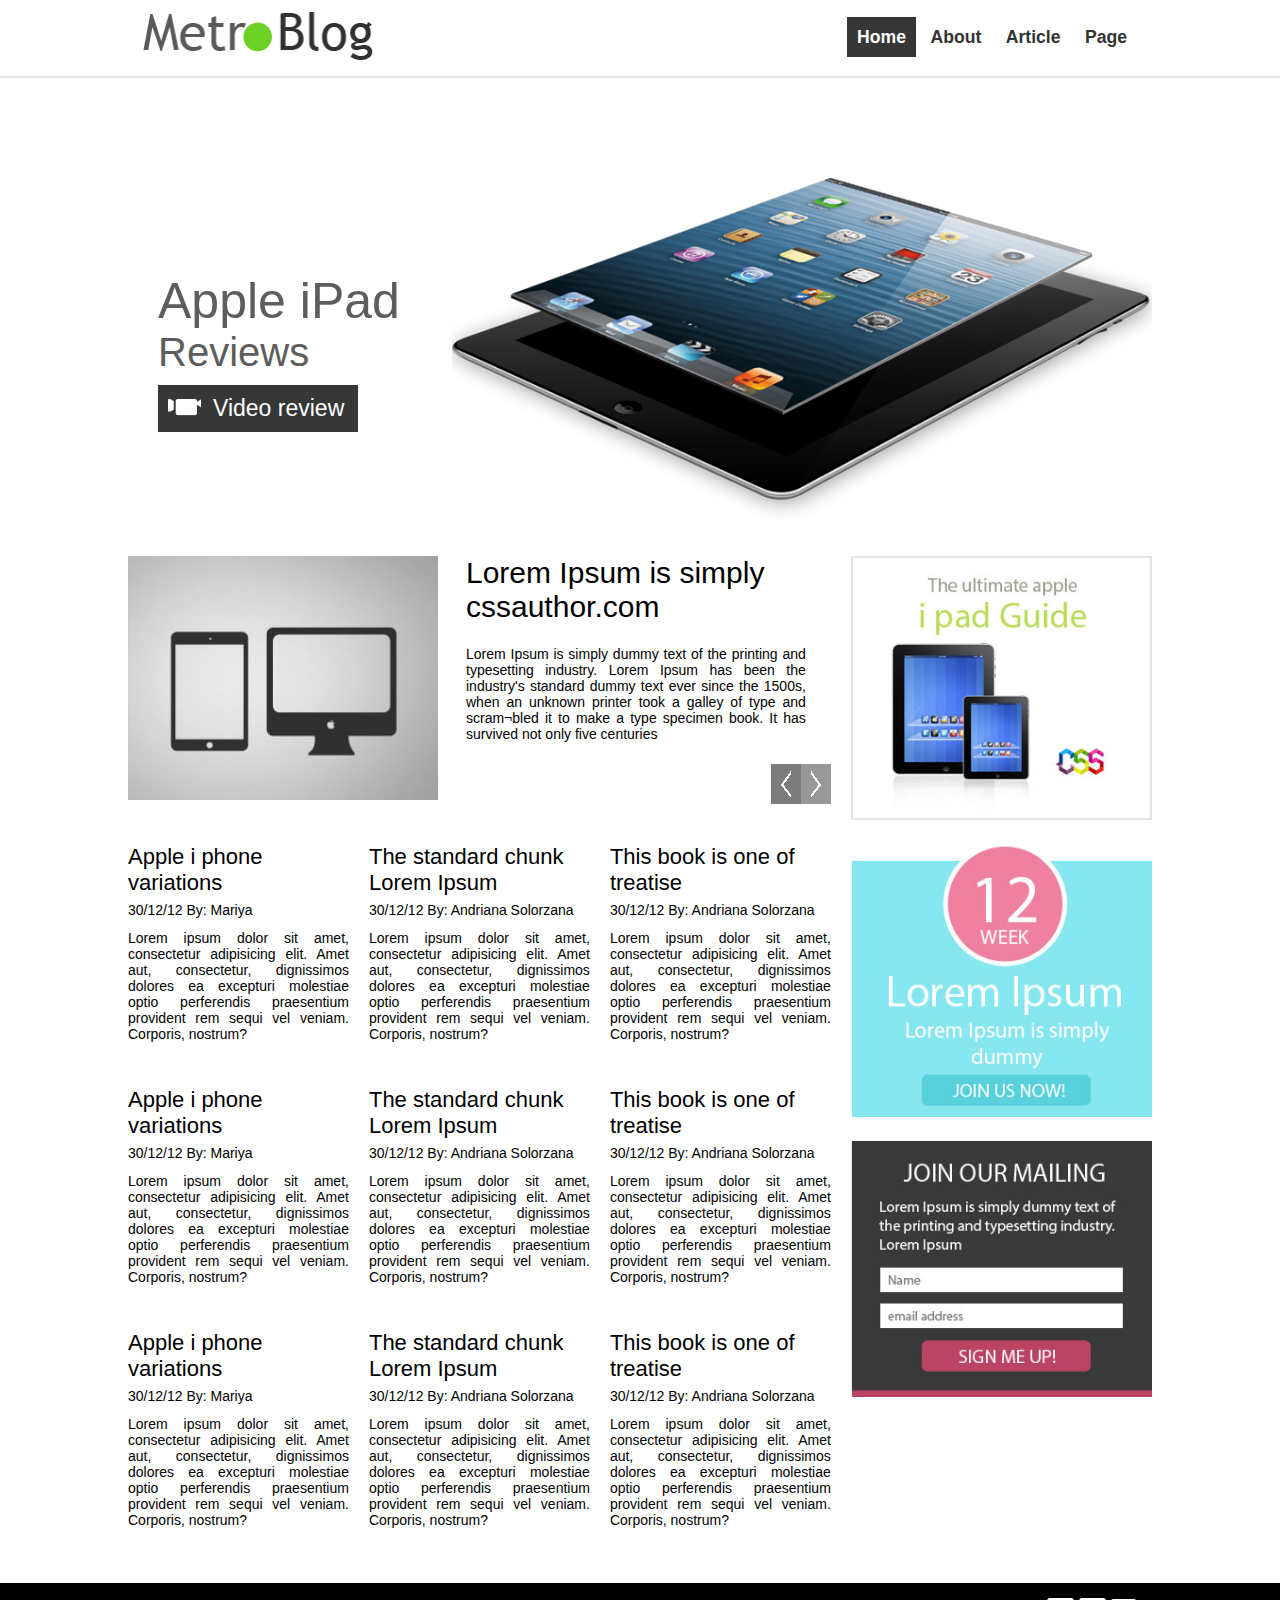
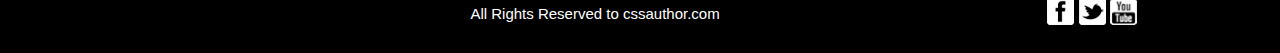
<file: HTMLproject1/index.html>
<!DOCTYPE html>
<html lang="en">
<head>
    <meta charset="UTF-8">
    <title>Apple iPad</title>
    <link rel="stylesheet" href="css/style.css">
</head>
<body>
    <header>
        <div class="wrapper">
            <div class="headerBlock">
                <div class="logo">
                    <a href="#"><img src="img/logo.png" alt="logo site" ></a>
                </div>
                <div class="headerMenu">
                    <ul >
                        <li class="activeLink"><a href="#">Home</a></li>
                        <li><a href="#">About</a></li>
                        <li><a href="#">Article</a></li>
                        <li><a href="#">Page</a></li>      <!--ctrl+alt+j == <a>-->
                    </ul>
                </div>
            </div>
        </div>
    </header>

    <div class="banner">
        <div class="wrapper">
            <div class="bannerBlock">
                <div class="bannerBlockText">
                        <h1 class="bannerBlockTitle">Apple iPad</h1>
                        <p class="bannerBlockSubTitle">Reviews</p>
                        <a href="#">
                            <div class="bannerBlockAction">
                                <div class="userActionIcon">
                                    <img src="img/videocam1.png" alt="video cam">
                                </div>
                                <div class="userActionText">Video review</div>
                            </div>
                        </a>
                </div>
                <div class="bannerBlockImg">
                    <img src="img/ipad.png" alt="iPad">
                </div>
            </div>
        </div>
    </div>

    <div class="mainContent">
        <div class="wrapper">
            <main>
                <div class="articalBloks">
                    <div class="mainArtical">
                        <div class="mainArtical__lmg">
                            <img src="img/main_articles_img.jpg" alt="main articles img">
                        </div>
                        <div class="mainArticalContent">
                            <h2> Lorem Ipsum is simply cssauthor.com </h2>
                            <p>
                                Lorem Ipsum is simply dummy text of the printing and typesetting industry. Lorem Ipsum has been the industry's standard dummy text ever since the 1500s, when an unknown printer took a galley of type and scram¬bled it to make a type specimen book. It has survived not only five centuries
                            </p>
                            <div class="mainArticalManager">
                                <a href="#">
                                <div class="mainArticalManager__arrow mainArticalManager__arrow_left">
                                    <img src="img/arrow_left.png" alt="arrow_left">
                                </div></a>
                                <a href="#">
                                <div class="mainArticalManager__arrow mainArticalManager__arrow_right">
                                    <img src="img/arrow_right.png" alt="arrow_right">
                                </div></a>
                            </div>
                        </div>

                    </div>
                    <div class="artical">
                        <div class="articalText">
                            <h3>Apple i phone variations</h3>
                            <p>30/12/12 By: Mariya</p>
                            <p>Lorem ipsum dolor sit amet, consectetur adipisicing elit. Amet aut, consectetur,
                                dignissimos dolores ea excepturi molestiae optio perferendis praesentium provident rem
                                sequi vel veniam. Corporis, nostrum?
                            </p>
                        </div>
                        <div class="articalText">
                            <h3>The standard chunk Lorem Ipsum</h3>
                            <p>30/12/12 By: Andriana Solorzana</p>
                            <p>Lorem ipsum dolor sit amet, consectetur adipisicing elit. Amet aut, consectetur,
                                dignissimos dolores ea excepturi molestiae optio perferendis praesentium provident rem
                                sequi vel veniam. Corporis, nostrum?
                            </p>
                        </div>
                        <div class="articalText">
                            <h3>This book is one of treatise</h3>
                            <p>30/12/12 By: Andriana Solorzana</p>
                            <p>Lorem ipsum dolor sit amet, consectetur adipisicing elit. Amet aut, consectetur,
                                dignissimos dolores ea excepturi molestiae optio perferendis praesentium provident rem
                                sequi vel veniam. Corporis, nostrum?
                            </p>
                        </div>
                        <div class="articalText">
                            <h3>Apple i phone variations</h3>
                            <p>30/12/12 By: Mariya</p>
                            <p>Lorem ipsum dolor sit amet, consectetur adipisicing elit. Amet aut, consectetur,
                                dignissimos dolores ea excepturi molestiae optio perferendis praesentium provident rem
                                sequi vel veniam. Corporis, nostrum?
                            </p>
                        </div>
                        <div class="articalText">
                            <h3>The standard chunk Lorem Ipsum</h3>
                            <p>30/12/12 By: Andriana Solorzana</p>
                            <p>Lorem ipsum dolor sit amet, consectetur adipisicing elit. Amet aut, consectetur,
                                dignissimos dolores ea excepturi molestiae optio perferendis praesentium provident rem
                                sequi vel veniam. Corporis, nostrum?
                            </p>
                        </div>
                        <div class="articalText">
                            <h3>This book is one of treatise</h3>
                            <p>30/12/12 By: Andriana Solorzana</p>
                            <p>Lorem ipsum dolor sit amet, consectetur adipisicing elit. Amet aut, consectetur,
                                dignissimos dolores ea excepturi molestiae optio perferendis praesentium provident rem
                                sequi vel veniam. Corporis, nostrum?
                            </p>
                        </div>
                        <div class="articalText">
                            <h3>Apple i phone variations</h3>
                            <p>30/12/12 By: Mariya</p>
                            <p>Lorem ipsum dolor sit amet, consectetur adipisicing elit. Amet aut, consectetur,
                                dignissimos dolores ea excepturi molestiae optio perferendis praesentium provident rem
                                sequi vel veniam. Corporis, nostrum?
                            </p>
                        </div>
                        <div class="articalText">
                            <h3>The standard chunk Lorem Ipsum</h3>
                            <p>30/12/12 By: Andriana Solorzana</p>
                            <p>Lorem ipsum dolor sit amet, consectetur adipisicing elit. Amet aut, consectetur,
                                dignissimos dolores ea excepturi molestiae optio perferendis praesentium provident rem
                                sequi vel veniam. Corporis, nostrum?
                            </p>
                        </div>
                        <div class="articalText">
                            <h3>This book is one of treatise</h3>
                            <p>30/12/12 By: Andriana Solorzana</p>
                            <p>Lorem ipsum dolor sit amet, consectetur adipisicing elit. Amet aut, consectetur,
                                dignissimos dolores ea excepturi molestiae optio perferendis praesentium provident rem
                                sequi vel veniam. Corporis, nostrum?
                            </p>
                        </div>

                    </div>
                </div>
                <div class="siteBar">
                    <div> <img src="img/sb_image1.jpg" alt="sb image1"></div>
                    <div> <img src="img/sb_image2.jpg" alt="sb image2"></div>
                    <div> <img src="img/sb_image3.jpg" alt="sb image3"></div>

                </div>
            </main>

        </div>

    </div>


    <footer>
        <div class="wrapper">
            <div class="footerBlock">

                <div class="footerBlockText">
                    <p>All Rights Reserved to cssauthor.com</p>
                </div>
                <div class="footerBlockNetwork">
                    <a href="https://ru-ru.facebook.com/apple/" target="_blank" title="facebook"><img src="img/fb_1.png" alt="facebook"></a>
                    <a href="https://twitter.com/apple" target="_blank"  title="twitter"><img src="img/twitter_1.png" alt="twitter"></a>
                    <a href="https://www.youtube.com/user/Apple" target="_blank"  title="youtube"><img src="img/you_tube.png" alt="you tube"></a>
                </div>
            </div>

        </div>
    </footer>

</body>
</html>
</file>
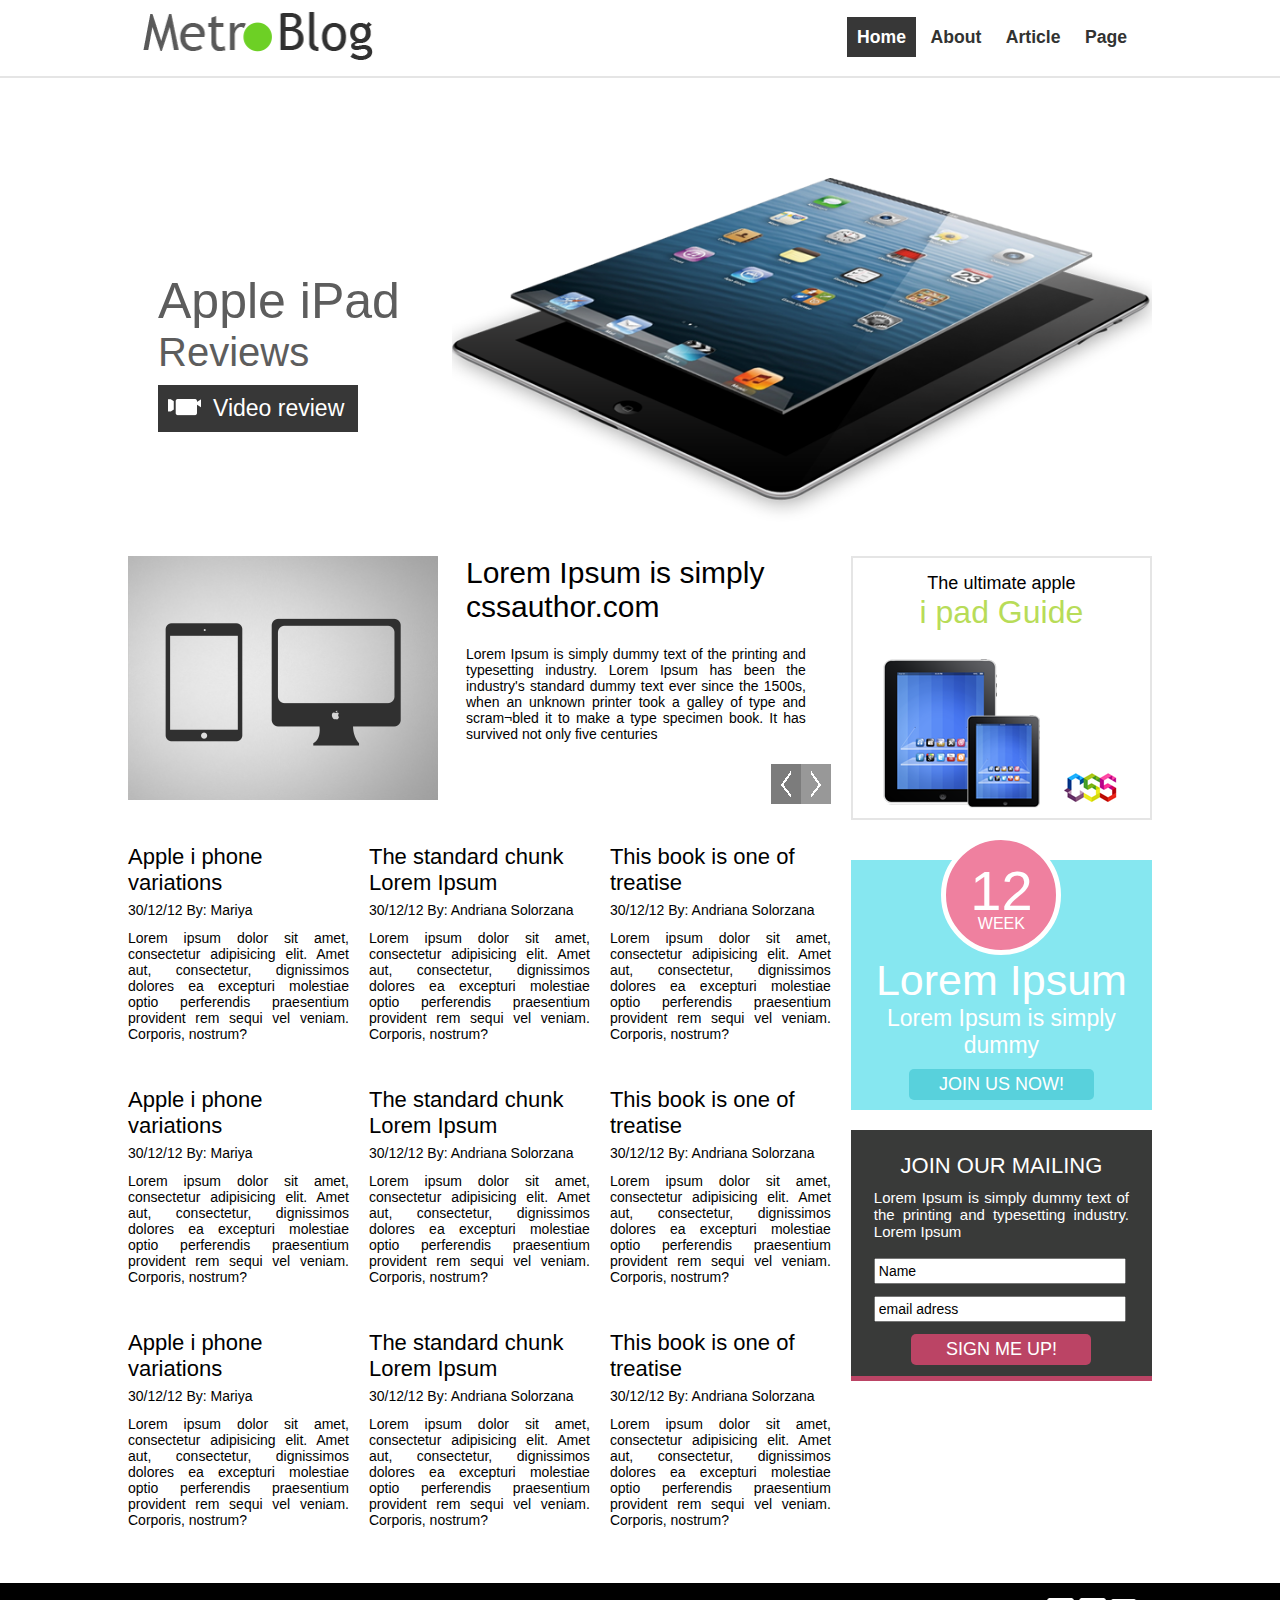
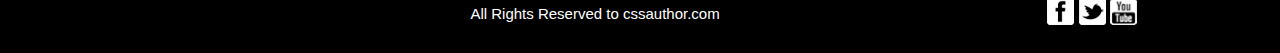
<file: HTMLproject2/index.html>
<!DOCTYPE html>
<html lang="en">
<head>
    <meta charset="UTF-8">
    <title>Apple iPad</title>
    <link rel="stylesheet" href="css/style.css">
</head>
<body>
    <header>
        <div class="wrapper">
            <div class="headerBlock">
                <div class="logo">
                    <a href="#"><img src="img/logo.png" alt="logo site" ></a>
                </div>
                <div class="headerMenu">
                    <ul >
                        <li class="activeLink"><a href="#">Home</a></li>
                        <li><a href="#">About</a></li>
                        <li><a href="#">Article</a></li>
                        <li><a href="#">Page</a></li>      <!--ctrl+alt+j == <a>-->
                    </ul>
                </div>
            </div>
        </div>
    </header>

    <div class="banner">
        <div class="wrapper">
            <div class="bannerBlock">
                <div class="bannerBlockText">
                        <h1 class="bannerBlockTitle">Apple iPad</h1>
                        <p class="bannerBlockSubTitle">Reviews</p>
                        <a href="#">
                            <div class="bannerBlockAction">
                                <div class="userActionIcon">
                                    <img src="img/videocam1.png" alt="video cam">
                                </div>
                                <div class="userActionText">Video review</div>
                            </div>
                        </a>
                </div>
                <div class="bannerBlockImg">
                    <img src="img/ipad.png" alt="iPad">
                </div>
            </div>
        </div>
    </div>

    <div class="mainContent">
        <div class="wrapper">
            <main>
                <div class="articalBloks">
                    <div class="mainArtical">
                        <div class="mainArtical__lmg">
                            <img src="img/fone.png" alt="fone articles img">
                            <div class="mainArtical__lmgIphone"><img src="img/iphone.png" alt="iphone"></div>
                            <div class="mainArtical__lmgMonitor"><img src="img/monitor.png" alt="monitor"></div>
                        </div>
                        <div class="mainArticalContent">
                            <h2> Lorem Ipsum is simply cssauthor.com </h2>
                            <p>
                                Lorem Ipsum is simply dummy text of the printing and typesetting industry. Lorem Ipsum has been the industry's standard dummy text ever since the 1500s, when an unknown printer took a galley of type and scram¬bled it to make a type specimen book. It has survived not only five centuries
                            </p>
                            <div class="mainArticalManager">
                                <a href="#">
                                <div class="mainArticalManager__arrow mainArticalManager__arrow_left">
                                    <img src="img/arrow_left.png" alt="arrow_left">
                                </div></a>
                                <a href="#">
                                <div class="mainArticalManager__arrow mainArticalManager__arrow_right">
                                    <img src="img/arrow_right.png" alt="arrow_right">
                                </div></a>
                            </div>
                        </div>

                    </div>
                    <div class="artical">
                        <div class="articalText">
                            <h3>Apple i phone variations</h3>
                            <p>30/12/12 By: Mariya</p>
                            <p>Lorem ipsum dolor sit amet, consectetur adipisicing elit. Amet aut, consectetur,
                                dignissimos dolores ea excepturi molestiae optio perferendis praesentium provident rem
                                sequi vel veniam. Corporis, nostrum?
                            </p>
                        </div>
                        <div class="articalText">
                            <h3>The standard chunk Lorem Ipsum</h3>
                            <p>30/12/12 By: Andriana Solorzana</p>
                            <p>Lorem ipsum dolor sit amet, consectetur adipisicing elit. Amet aut, consectetur,
                                dignissimos dolores ea excepturi molestiae optio perferendis praesentium provident rem
                                sequi vel veniam. Corporis, nostrum?
                            </p>
                        </div>
                        <div class="articalText">
                            <h3>This book is one of treatise</h3>
                            <p>30/12/12 By: Andriana Solorzana</p>
                            <p>Lorem ipsum dolor sit amet, consectetur adipisicing elit. Amet aut, consectetur,
                                dignissimos dolores ea excepturi molestiae optio perferendis praesentium provident rem
                                sequi vel veniam. Corporis, nostrum?
                            </p>
                        </div>
                        <div class="articalText">
                            <h3>Apple i phone variations</h3>
                            <p>30/12/12 By: Mariya</p>
                            <p>Lorem ipsum dolor sit amet, consectetur adipisicing elit. Amet aut, consectetur,
                                dignissimos dolores ea excepturi molestiae optio perferendis praesentium provident rem
                                sequi vel veniam. Corporis, nostrum?
                            </p>
                        </div>
                        <div class="articalText">
                            <h3>The standard chunk Lorem Ipsum</h3>
                            <p>30/12/12 By: Andriana Solorzana</p>
                            <p>Lorem ipsum dolor sit amet, consectetur adipisicing elit. Amet aut, consectetur,
                                dignissimos dolores ea excepturi molestiae optio perferendis praesentium provident rem
                                sequi vel veniam. Corporis, nostrum?
                            </p>
                        </div>
                        <div class="articalText">
                            <h3>This book is one of treatise</h3>
                            <p>30/12/12 By: Andriana Solorzana</p>
                            <p>Lorem ipsum dolor sit amet, consectetur adipisicing elit. Amet aut, consectetur,
                                dignissimos dolores ea excepturi molestiae optio perferendis praesentium provident rem
                                sequi vel veniam. Corporis, nostrum?
                            </p>
                        </div>
                        <div class="articalText">
                            <h3>Apple i phone variations</h3>
                            <p>30/12/12 By: Mariya</p>
                            <p>Lorem ipsum dolor sit amet, consectetur adipisicing elit. Amet aut, consectetur,
                                dignissimos dolores ea excepturi molestiae optio perferendis praesentium provident rem
                                sequi vel veniam. Corporis, nostrum?
                            </p>
                        </div>
                        <div class="articalText">
                            <h3>The standard chunk Lorem Ipsum</h3>
                            <p>30/12/12 By: Andriana Solorzana</p>
                            <p>Lorem ipsum dolor sit amet, consectetur adipisicing elit. Amet aut, consectetur,
                                dignissimos dolores ea excepturi molestiae optio perferendis praesentium provident rem
                                sequi vel veniam. Corporis, nostrum?
                            </p>
                        </div>
                        <div class="articalText">
                            <h3>This book is one of treatise</h3>
                            <p>30/12/12 By: Andriana Solorzana</p>
                            <p>Lorem ipsum dolor sit amet, consectetur adipisicing elit. Amet aut, consectetur,
                                dignissimos dolores ea excepturi molestiae optio perferendis praesentium provident rem
                                sequi vel veniam. Corporis, nostrum?
                            </p>
                        </div>

                    </div>
                </div>
                <div class="siteBar">
                    <div class="siteBar_ipagGide">
                        <p>The ultimate apple</p>
                        <h2>i pad Guide</h2>
                        <div class="siteBar_ipagGide_imgIpad"><img src="img/ipad1.png" alt="ipad"></div>
                        <div class="siteBar_ipagGide_imgIpadMini"><img src="img/ipad_mini.png" alt="ipad mini"></div>
                        <div class="siteBar_ipagGide_imgCss"><img src="img/css.png" alt="css"></div>
                    </div>
                    <div class="siteBar_week">
                        <div class="siteBar_weekCircle">
                            <p>12</p>
                            <p>WEEK</p>
                        </div>
                        <div class="siteBar_weekContent">
                            <h3>Lorem Ipsum</h3>
                            <p>Lorem Ipsum is simply dummy</p>
                            <div class="button"><a href="#">JOIN US NOW!</a></div>
                        </div>
                    </div>

                    <div class="siteBar_join">
                        <form action="#" >
                        <h3>JOIN OUR MAILING</h3>
                        <p>Lorem Ipsum is simply dummy text of the printing and typesetting industry. Lorem Ipsum</p>
                        <div><label><input type="text" id="name"  value="Name"/></label></div>
                        <div><label><input type="email" id="email" value="email adress"/></label></div>
                        <div class="buttonJoin"><input type="submit" value="SIGN ME UP!"></div>
                        </form>
                    </div>

                </div>
            </main>

        </div>

    </div>


    <footer>
        <div class="wrapper">
            <div class="footerBlock">

                <div class="footerBlockText">
                    <p>All Rights Reserved to cssauthor.com</p>
                </div>
                <div class="footerBlockNetwork">
                    <a href="https://ru-ru.facebook.com/apple/" target="_blank" title="facebook"><img src="img/fb_1.png" alt="facebook"></a>
                    <a href="https://twitter.com/apple" target="_blank"  title="twitter"><img src="img/twitter_1.png" alt="twitter"></a>
                    <a href="https://www.youtube.com/user/Apple" target="_blank"  title="youtube"><img src="img/you_tube.png" alt="you tube"></a>
                </div>
            </div>

        </div>
    </footer>

</body>
</html>
</file>
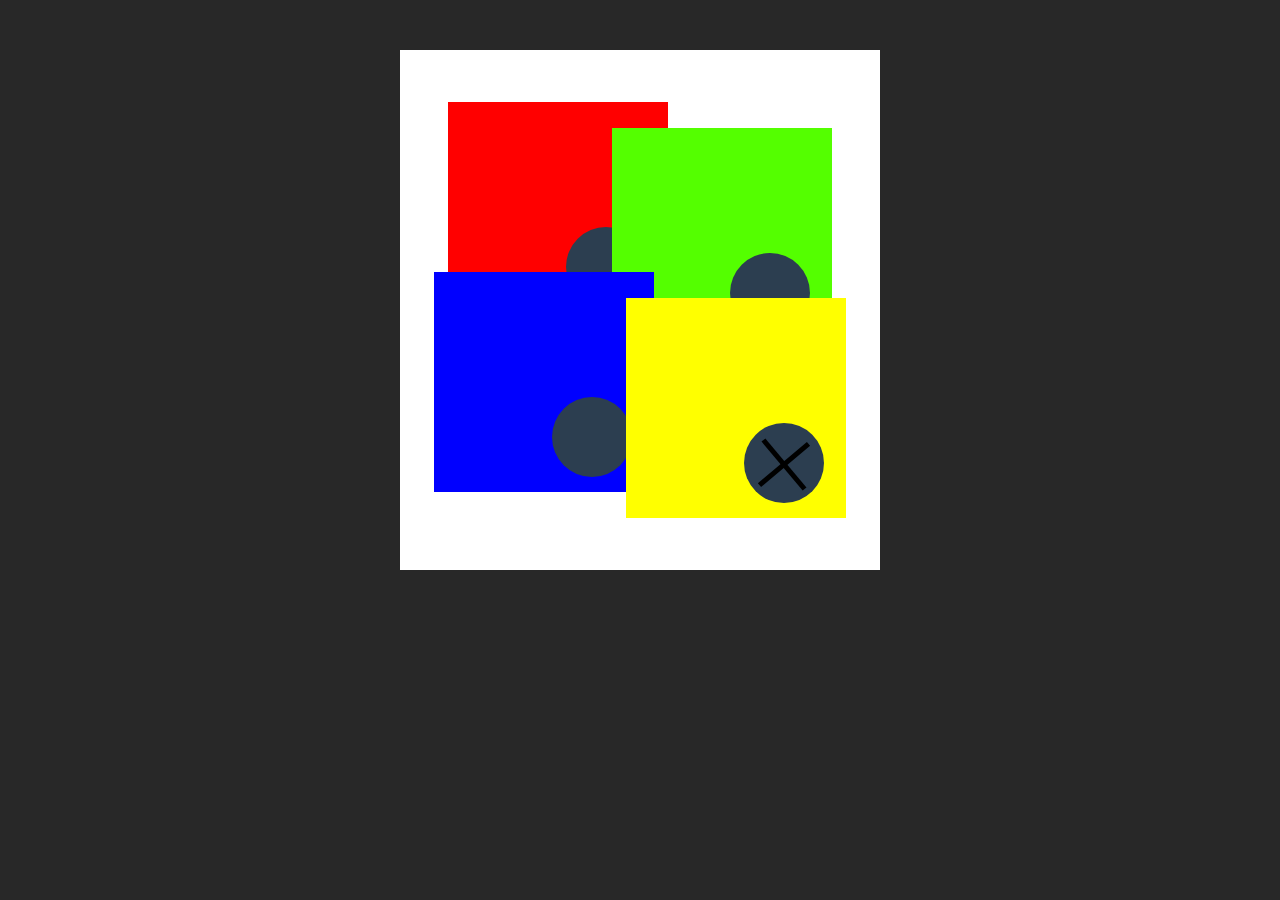
<file: HTMLproject3/index.html>
<!DOCTYPE html>
<html lang="en">
<head>
    <meta charset="UTF-8">
    <title>Квадратики</title>
    <link rel="stylesheet" href="css/Style.css">
</head>
<body>
    <div class="wrapper">
        <div class="mainBlock">
            <div class="mainBlock__img">
                <div class="blockRed">
                    <div class="circle">
                        <div ></div>
                        <div ></div>
                    </div>
                </div>
                <div class="blockGreen">
                    <div class="circle">
                        <div ></div>
                        <div ></div>
                    </div>
                </div>
                <div class="blockBlue">
                    <div class="circle">
                        <div ></div>
                        <div ></div>
                    </div>
                </div>
                <div class="blockYellow">
                    <div class="circle">
                        <div ></div>
                        <div ></div>
                    </div>
                </div>
            </div>
        </div>
    </div>
</body>
</html>
</file>
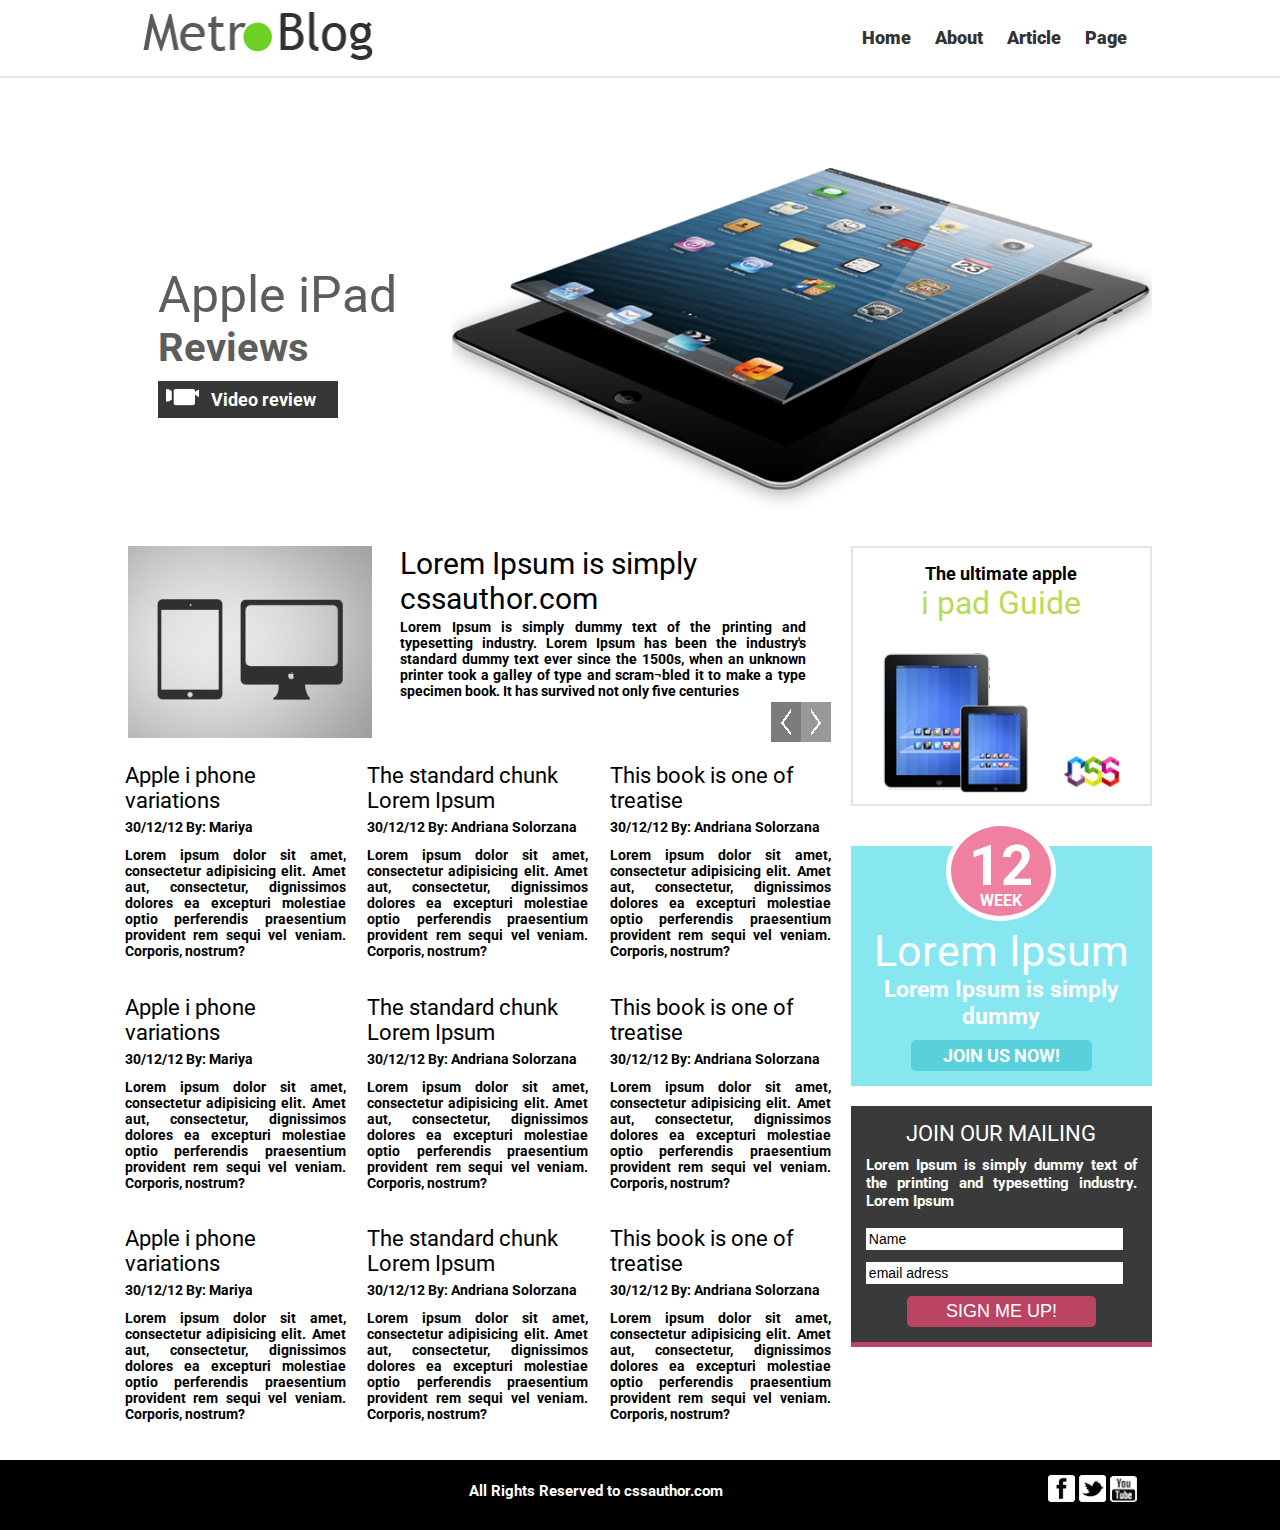
<file: HTMLproject4/index.html>
<!DOCTYPE html>
<html lang="en">
<head>
    <meta charset="UTF-8">
    <meta name="viewport" content="width=device-width, initial-scale=1.0">  <!--физич размер устр-->
    <title>Apple iPad</title>

    <link href="https://fonts.googleapis.com/css?family=Roboto:300,400,700" rel="stylesheet">

    <link rel="stylesheet" href="https://use.fontawesome.com/releases/v5.5.0/css/all.css" integrity="sha384-B4dIYHKNBt8Bc12p+WXckhzcICo0wtJAoU8YZTY5qE0Id1GSseTk6S+L3BlXeVIU" crossorigin="anonymous">
    <link rel="stylesheet" href="css/style.css">

</head>
<body>
    <header>
        <div class="wrapper">
            <div class="headerBlock">
                <div class="logo">
                    <a href="#"><img src="img/logo.png" alt="logo site" ></a>
                </div>

                <div class="headerMenu">

                        <div class="burgerMenu">
                            <i class="fas fa-bars"></i>
                        </div>
                        <!-- /.burgerMenu -->

                    <ul >
                        <li >
                            <a href="#"><span class="menuIcon"><i class="fas fa-home"></i></span> Home</a>
                        </li>
                        <li><a href="#"><span class="menuIcon"><i class="fas fa-archive"></i></span> About</a></li>
                        <li><a href="#"><span class="menuIcon"><i class="fas fa-arrows-alt"></i></span> Article</a></li>
                        <li><a href="#"><span class="menuIcon"><i class="fas fa-file-alt"></i> </span> Page</a></li>      <!--ctrl+alt+j == <a>-->
                    </ul>
                </div>
            </div>
        </div>
    </header>

    <div class="banner">
        <div class="wrapper">
            <div class="bannerBlock">
                <div class="bannerBlockText">
                        <h1 class="bannerBlockTitle">Apple iPad</h1>
                        <p class="bannerBlockSubTitle">Reviews</p>
                        <a href="#">
                            <div class="bannerBlockAction">
                                <div class="userActionIcon">
                                    <img src="img/videocam1.png" alt="video cam">
                                </div>
                                <div class="userActionText">Video review</div>
                            </div>
                        </a>
                </div>
                <div class="bannerBlockImg">
                    <img src="img/ipad.png" alt="iPad">
                </div>
            </div>
        </div>
    </div>

    <div class="mainContent">
        <div class="wrapper">
            <main>
                <div class="articalBloks">
                    <div class="mainArtical">
                        <div class="mainArtical__lmg">
                            <img src="img/fone.png" alt="fone articles img">
                            <div class="mainArtical__lmgIphone"><img src="img/iphone.png" alt="iphone"></div>
                            <div class="mainArtical__lmgMonitor"><img src="img/monitor.png" alt="monitor"></div>
                        </div>
                        <div class="mainArticalContent">
                            <h2> Lorem Ipsum is simply cssauthor.com </h2>
                            <p>
                                Lorem Ipsum is simply dummy text of the printing and typesetting industry. Lorem Ipsum has been the industry's standard dummy text ever since the 1500s, when an unknown printer took a galley of type and scram¬bled it to make a type specimen book. It has survived not only five centuries
                            </p>
                            <div class="mainArticalManager">
                                <a href="#">
                                <div class="mainArticalManager__arrow mainArticalManager__arrow_left">
                                    <img src="img/arrow_left.png" alt="arrow_left">
                                </div></a>
                                <a href="#">
                                <div class="mainArticalManager__arrow mainArticalManager__arrow_right">
                                    <img src="img/arrow_right.png" alt="arrow_right">
                                </div></a>
                            </div>
                        </div>

                    </div>
                    <div class="artical">
                        <div class="articalText">
                            <h3>Apple i phone variations</h3>
                            <p>30/12/12 By: Mariya</p>
                            <p>Lorem ipsum dolor sit amet, consectetur adipisicing elit. Amet aut, consectetur,
                                dignissimos dolores ea excepturi molestiae optio perferendis praesentium provident rem
                                sequi vel veniam. Corporis, nostrum?
                            </p>
                        </div>
                        <div class="articalText">
                            <h3>The standard chunk Lorem Ipsum</h3>
                            <p>30/12/12 By: Andriana Solorzana</p>
                            <p>Lorem ipsum dolor sit amet, consectetur adipisicing elit. Amet aut, consectetur,
                                dignissimos dolores ea excepturi molestiae optio perferendis praesentium provident rem
                                sequi vel veniam. Corporis, nostrum?
                            </p>
                        </div>
                        <div class="articalText">
                            <h3>This book is one of treatise</h3>
                            <p>30/12/12 By: Andriana Solorzana</p>
                            <p>Lorem ipsum dolor sit amet, consectetur adipisicing elit. Amet aut, consectetur,
                                dignissimos dolores ea excepturi molestiae optio perferendis praesentium provident rem
                                sequi vel veniam. Corporis, nostrum?
                            </p>
                        </div>
                        <div class="articalText">
                            <h3>Apple i phone variations</h3>
                            <p>30/12/12 By: Mariya</p>
                            <p>Lorem ipsum dolor sit amet, consectetur adipisicing elit. Amet aut, consectetur,
                                dignissimos dolores ea excepturi molestiae optio perferendis praesentium provident rem
                                sequi vel veniam. Corporis, nostrum?
                            </p>
                        </div>
                        <div class="articalText">
                            <h3>The standard chunk Lorem Ipsum</h3>
                            <p>30/12/12 By: Andriana Solorzana</p>
                            <p>Lorem ipsum dolor sit amet, consectetur adipisicing elit. Amet aut, consectetur,
                                dignissimos dolores ea excepturi molestiae optio perferendis praesentium provident rem
                                sequi vel veniam. Corporis, nostrum?
                            </p>
                        </div>
                        <div class="articalText">
                            <h3>This book is one of treatise</h3>
                            <p>30/12/12 By: Andriana Solorzana</p>
                            <p>Lorem ipsum dolor sit amet, consectetur adipisicing elit. Amet aut, consectetur,
                                dignissimos dolores ea excepturi molestiae optio perferendis praesentium provident rem
                                sequi vel veniam. Corporis, nostrum?
                            </p>
                        </div>
                        <div class="articalText">
                            <h3>Apple i phone variations</h3>
                            <p>30/12/12 By: Mariya</p>
                            <p>Lorem ipsum dolor sit amet, consectetur adipisicing elit. Amet aut, consectetur,
                                dignissimos dolores ea excepturi molestiae optio perferendis praesentium provident rem
                                sequi vel veniam. Corporis, nostrum?
                            </p>
                        </div>
                        <div class="articalText">
                            <h3>The standard chunk Lorem Ipsum</h3>
                            <p>30/12/12 By: Andriana Solorzana</p>
                            <p>Lorem ipsum dolor sit amet, consectetur adipisicing elit. Amet aut, consectetur,
                                dignissimos dolores ea excepturi molestiae optio perferendis praesentium provident rem
                                sequi vel veniam. Corporis, nostrum?
                            </p>
                        </div>
                        <div class="articalText">
                            <h3>This book is one of treatise</h3>
                            <p>30/12/12 By: Andriana Solorzana</p>
                            <p>Lorem ipsum dolor sit amet, consectetur adipisicing elit. Amet aut, consectetur,
                                dignissimos dolores ea excepturi molestiae optio perferendis praesentium provident rem
                                sequi vel veniam. Corporis, nostrum?
                            </p>
                        </div>

                    </div>
                </div>
                <div class="siteBar">
                    <div class="siteBar_ipagGide">
                        <p>The ultimate apple</p>
                        <h2>i pad Guide</h2>
                        <div class="siteBar_ipagGide_imgIpad"><img src="img/ipad1.png" alt="ipad"></div>
                        <div class="siteBar_ipagGide_imgIpadMini"><img src="img/ipad_mini.png" alt="ipad mini"></div>
                        <div class="siteBar_ipagGide_imgCss"><img src="img/css.png" alt="css"></div>
                    </div>
                    <div class="siteBar_week">
                        <div class="siteBar_weekCircle">
                            <p>12</p>
                            <p>WEEK</p>
                        </div>
                        <div class="siteBar_weekContent">
                            <h3>Lorem Ipsum</h3>
                            <p>Lorem Ipsum is simply dummy</p>
                            <div class="button"><a href="#">JOIN US NOW!</a></div>
                        </div>
                    </div>

                    <div class="siteBar_join">
                        <form action="#" >
                        <h3>JOIN OUR MAILING</h3>
                        <p>Lorem Ipsum is simply dummy text of the printing and typesetting industry. Lorem Ipsum</p>
                        <div><label><input type="text" id="name"  value="Name"/></label></div>
                        <div><label><input type="email" id="email" value="email adress"/></label></div>
                        <div class="buttonJoin"><input type="submit" value="SIGN ME UP!"></div>
                        </form>
                    </div>

                </div>
            </main>

        </div>

    </div>

    <footer>
        <div class="wrapper">
            <div class="footerBlock">

                <div class="footerBlockText">
                    <p>All Rights Reserved to cssauthor.com</p>
                </div>
                <div class="footerBlockNetwork">
                    <a href="https://ru-ru.facebook.com/apple/" target="_blank" title="facebook"><img src="img/fb_1.png" alt="facebook"></a>
                    <a href="https://twitter.com/apple" target="_blank"  title="twitter"><img src="img/twitter_1.png" alt="twitter"></a>
                    <a href="https://www.youtube.com/user/Apple" target="_blank"  title="youtube"><img src="img/you_tube.png" alt="you tube"></a>
                </div>
            </div>

        </div>
    </footer>
</body>
</html>
</file>
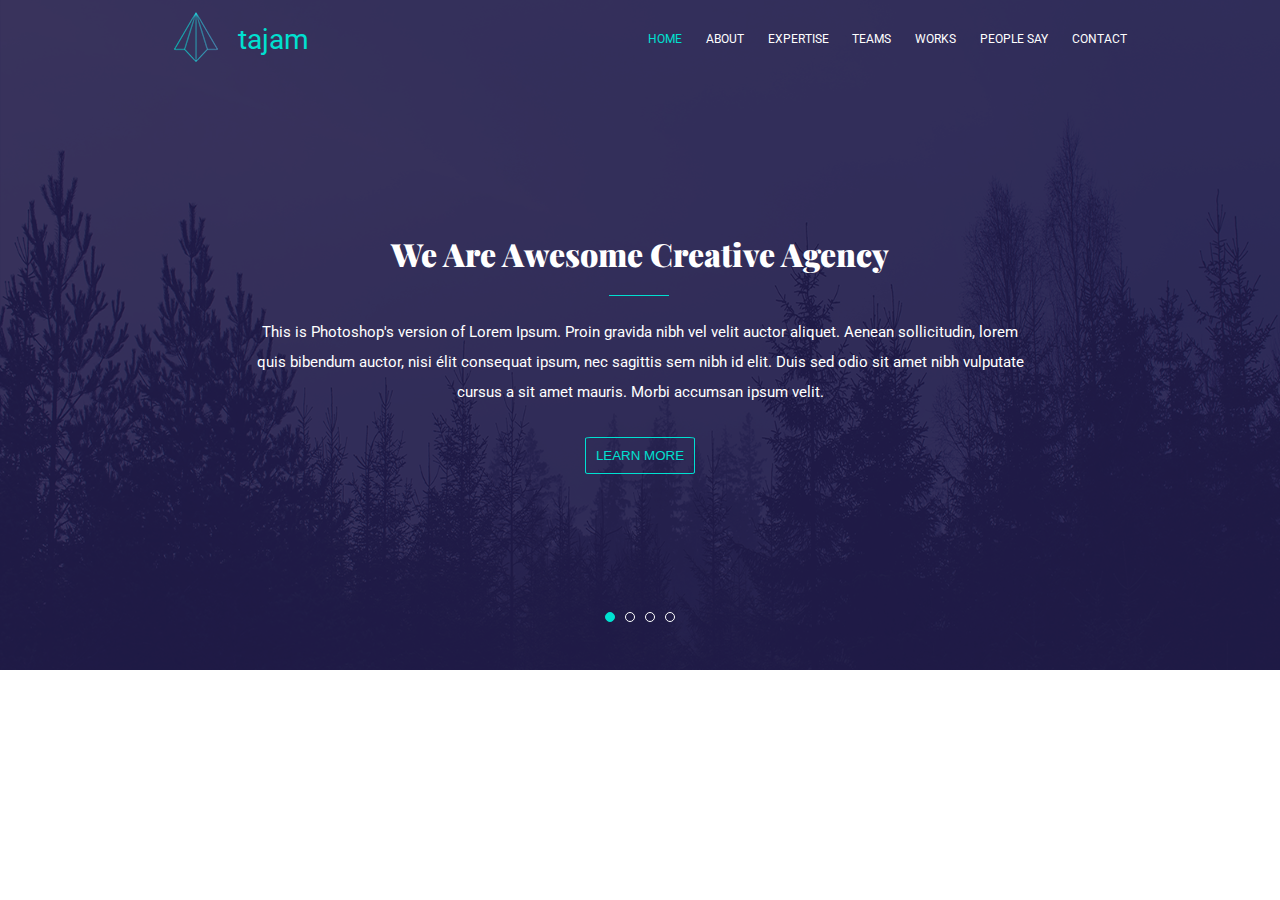
<file: HTMLproject5/index.html>
<!DOCTYPE html>
<html lang="en">
<head>
    <meta charset="UTF-8">
    <title>Tajam</title>
    <link href="https://fonts.googleapis.com/css?family=Roboto" rel="stylesheet">
    <link href="https://fonts.googleapis.com/css?family=Playfair+Display" rel="stylesheet">

    <link rel="stylesheet" href="https://use.fontawesome.com/releases/v5.5.0/css/all.css" integrity="sha384-B4dIYHKNBt8Bc12p+WXckhzcICo0wtJAoU8YZTY5qE0Id1GSseTk6S+L3BlXeVIU" crossorigin="anonymous">
    <link rel="stylesheet" href="css/style.css">
</head>
<body>

<div class="headerSlider">
    <img class="headerSlider__img" src="img/headerImg.png" alt="header img">

    <header>
         <div class="wrapper">
            <div class="headerBlock">
                    <div class="headerBlock__logo">
                        <div><img class="headerBlockLogo__img" src="img/headerLogo.png" alt=""></div>
                        <p class="headerBlockLogo__text">tajam</p>
                    </div>
                    <div class="headerBlock__menu">
                        <ul>
                            <li class="headerBlockMenu__li headerBlockMenu__li-active" ><a href="">HOME </a> </li>
                            <li class="headerBlockMenu__li"><a href="">ABOUT</a></li>
                            <li class="headerBlockMenu__li"><a href="">EXPERTISE</a></li>
                            <li class="headerBlockMenu__li"><a href="">TEAMS</a></li>
                            <li class="headerBlockMenu__li"><a href="">WORKS</a></li>
                            <li class="headerBlockMenu__li"><a href="">PEOPLE SAY</a></li>
                            <li class="headerBlockMenu__li"><a href="">CONTACT</a></li>
                        </ul>
                    </div>
            </div>
        </div>
    </header>
    <div class="slider">
            <div class="wrapper">
                <div class="sliderBlock">
                    <h1 class="sliderBlock__h1">We Are Awesome Creative Agency </h1>
                    <hr class="sliderBlock__hr">
                    <p class="sliderBlock__p">This is Photoshop's version of Lorem Ipsum. Proin gravida nibh vel velit auctor aliquet. Aenean sollicitudin, lorem quis bibendum auctor, nisi élit consequat ipsum, nec sagittis sem nibh id elit. Duis sed odio sit amet nibh vulputate cursus a sit amet mauris. Morbi accumsan ipsum velit.
                    </p>
                    <button class="buttonLearnMore">LEARN MORE</button>
                    <div class="sliderBlock__switch">
                        <div class="sliderBlockSwitch__circle sliderBlockSwitch__circle-active"></div>
                        <div class="sliderBlockSwitch__circle"></div>
                        <div class="sliderBlockSwitch__circle"></div>
                        <div class="sliderBlockSwitch__circle"></div>
                    </div>
                </div>

            </div>
    </div>
</div>
</body>
</html>
</file>
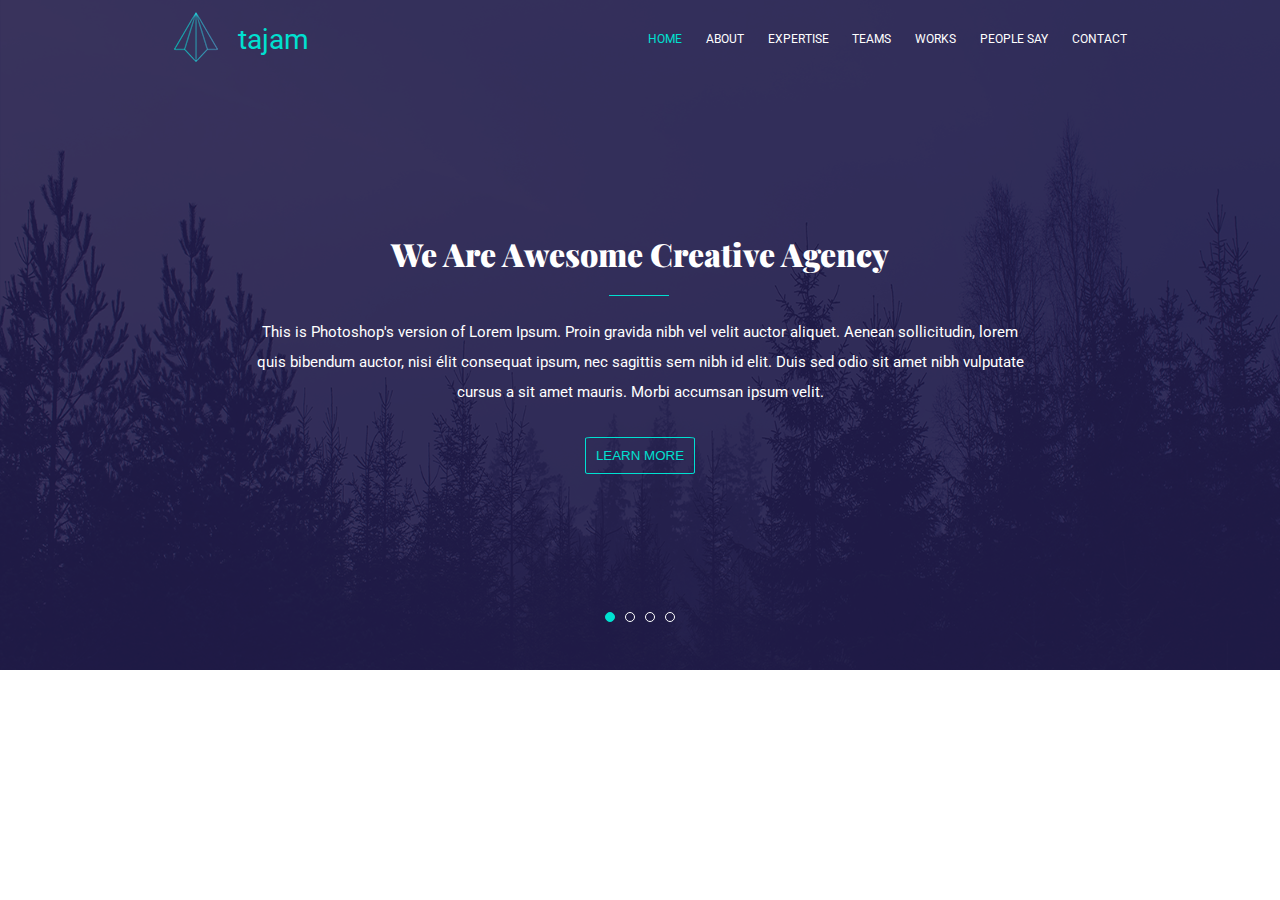
<file: HTMLproject7/index.html>
<!DOCTYPE html>
<html lang="en">
<head>
    <meta charset="UTF-8">
    <title>Tajam</title>
    <link href="https://fonts.googleapis.com/css?family=Roboto" rel="stylesheet">
    <link href="https://fonts.googleapis.com/css?family=Playfair+Display" rel="stylesheet">

    <link rel="stylesheet" href="https://use.fontawesome.com/releases/v5.5.0/css/all.css" integrity="sha384-B4dIYHKNBt8Bc12p+WXckhzcICo0wtJAoU8YZTY5qE0Id1GSseTk6S+L3BlXeVIU" crossorigin="anonymous">
    <link rel="stylesheet" href="css/style.css">
</head>
<body>

<div class="headerSlider">
    <img class="headerSlider__img" src="img/headerImg.png" alt="header img">

    <header>
        <div class="wrapper">
            <div class="headerBlock">
                <div class="headerBlockLogo">
                    <div><img class="headerBlockLogo__img" src="img/headerLogo.png" alt="header logo"></div>
                    <p class="headerBlockLogo__text">tajam</p>
                </div>
                <div class="headerBlockMenu">
                    <div class="headerBlockMenu__burger"><i class="fas fa-align-justify"></i></div>
                    <ul>
                        <li class="headerBlockMenu__li headerBlockMenu__li-active" ><a href="">HOME </a> </li>
                        <li class="headerBlockMenu__li"><a href="">ABOUT</a></li>
                        <li class="headerBlockMenu__li"><a href="">EXPERTISE</a></li>
                        <li class="headerBlockMenu__li"><a href="">TEAMS</a></li>
                        <li class="headerBlockMenu__li"><a href="">WORKS</a></li>
                        <li class="headerBlockMenu__li"><a href="">PEOPLE SAY</a></li>
                        <li class="headerBlockMenu__li"><a href="">CONTACT</a></li>
                    </ul>
                </div>
            </div>
        </div>
    </header>
    <div class="slider">
        <div class="wrapper">
            <div class="sliderBlock">
                <h1 class="sliderBlock__h1">We Are Awesome Creative Agency </h1>
                <hr class="sliderBlock__hr">
                <p class="sliderBlock__p">This is Photoshop's version of Lorem Ipsum. Proin gravida nibh vel velit auctor aliquet. Aenean sollicitudin, lorem quis bibendum auctor, nisi élit consequat ipsum, nec sagittis sem nibh id elit. Duis sed odio sit amet nibh vulputate cursus a sit amet mauris. Morbi accumsan ipsum velit.
                </p>
                <button class="buttonLearnMore">LEARN MORE</button>
                <div class="sliderBlockSwitch">
                    <div class="sliderBlockSwitch__circle sliderBlockSwitch__circle-active"></div>
                    <div class="sliderBlockSwitch__circle"></div>
                    <div class="sliderBlockSwitch__circle"></div>
                    <div class="sliderBlockSwitch__circle"></div>
                </div>
            </div>

        </div>
    </div>
</div>
</body>
</html>

<!--gulp sass:watch-->
</file>
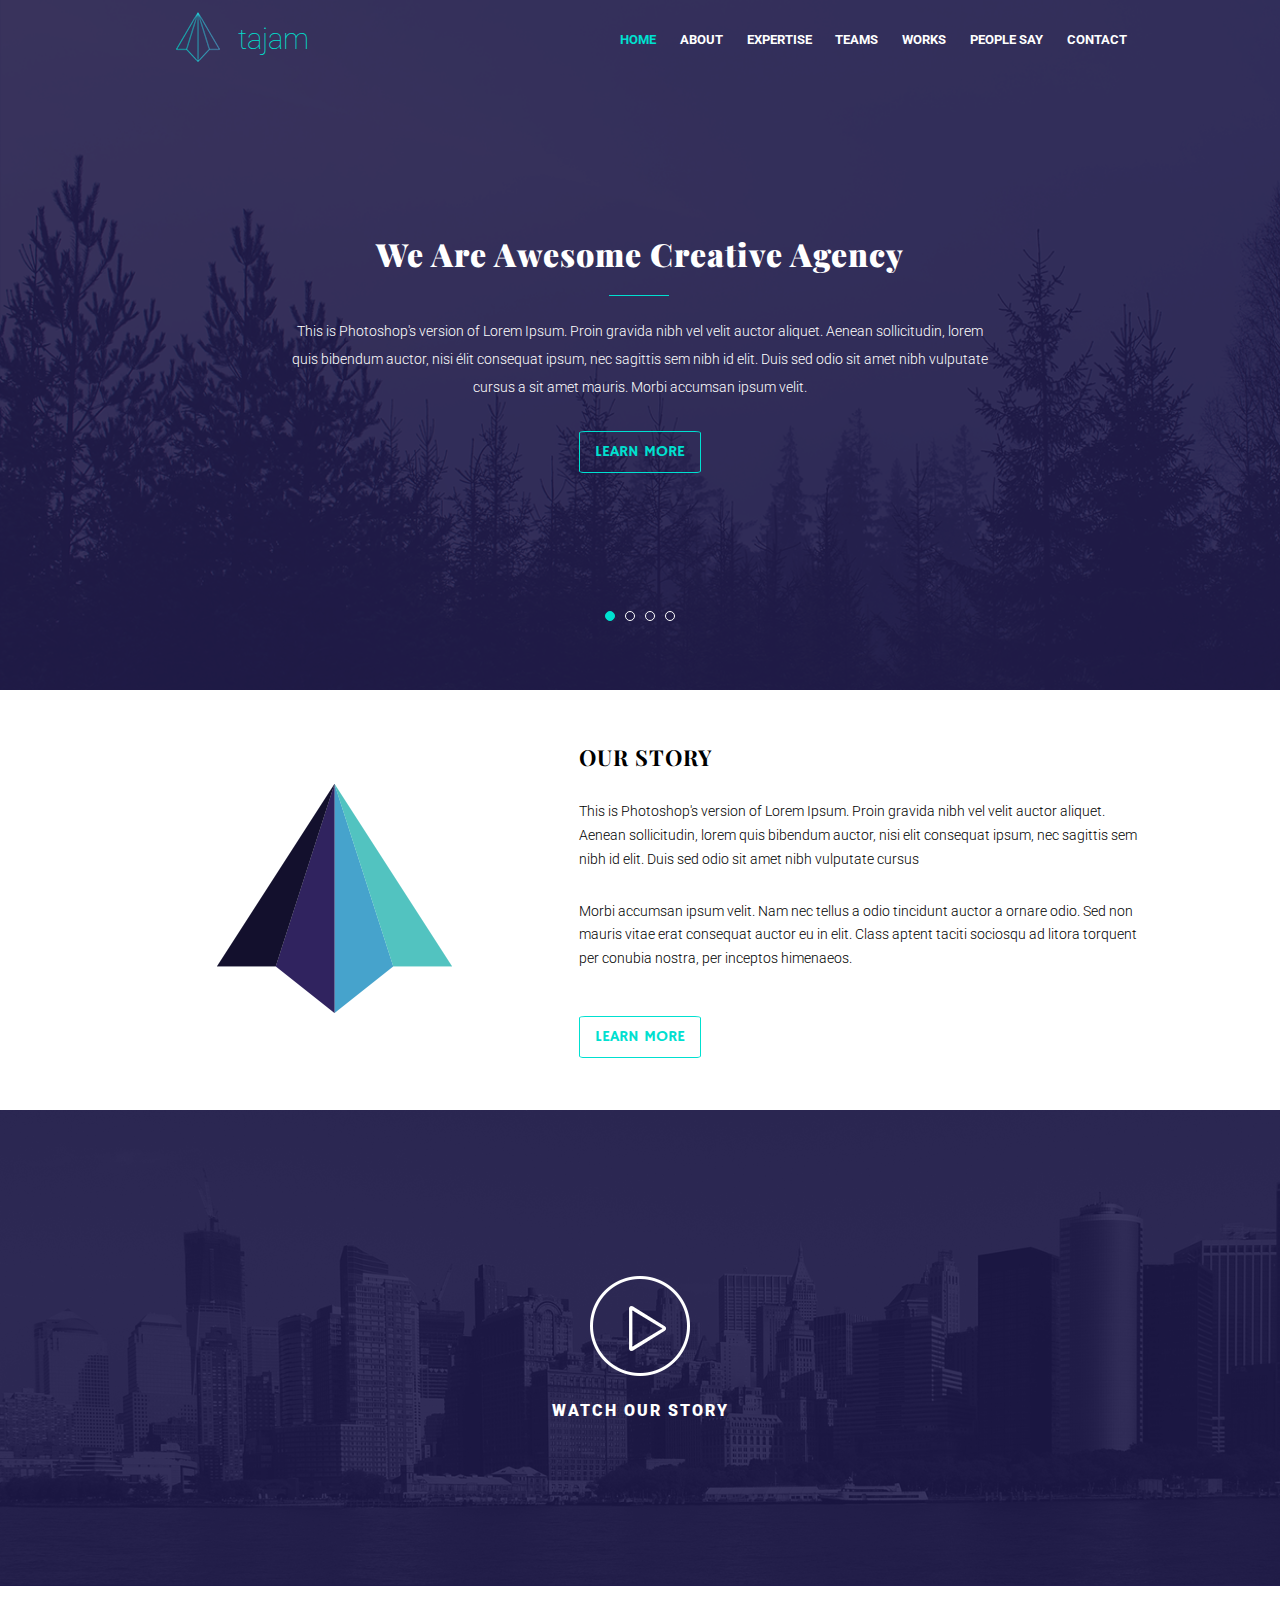
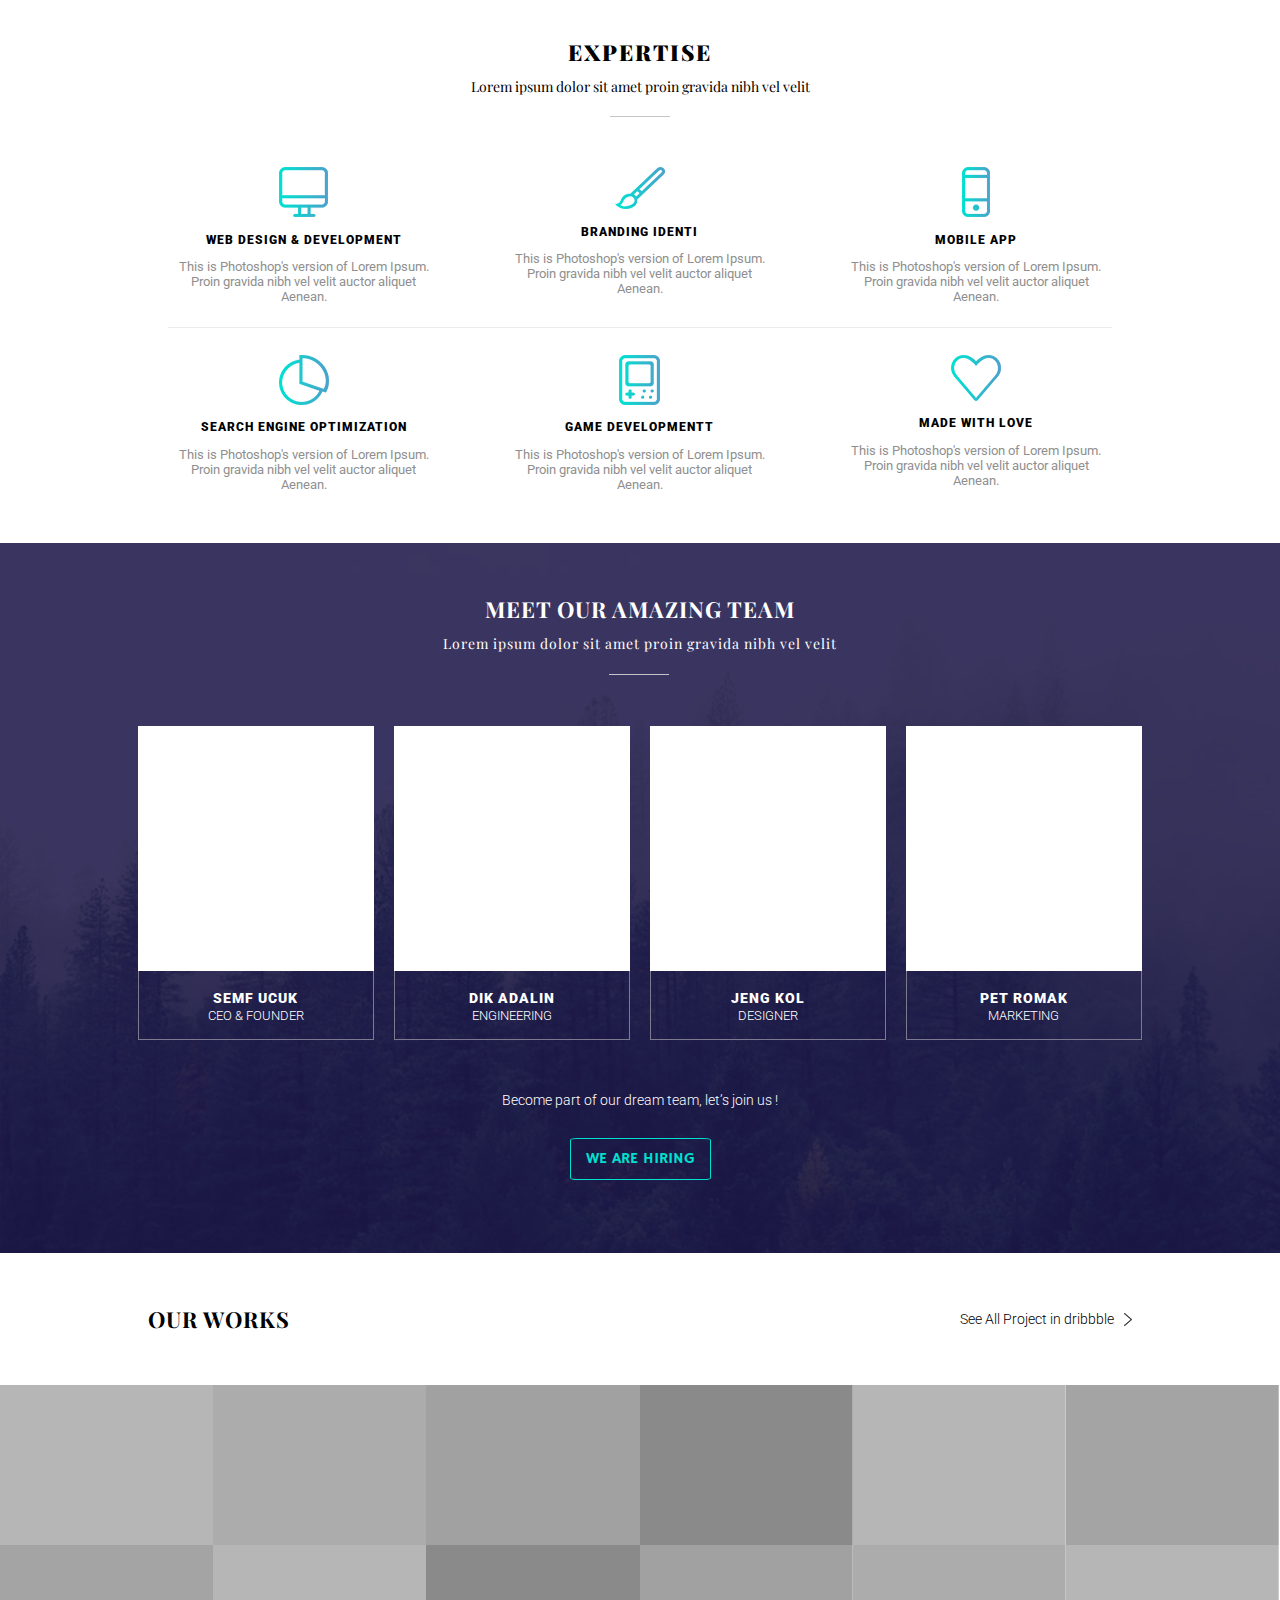
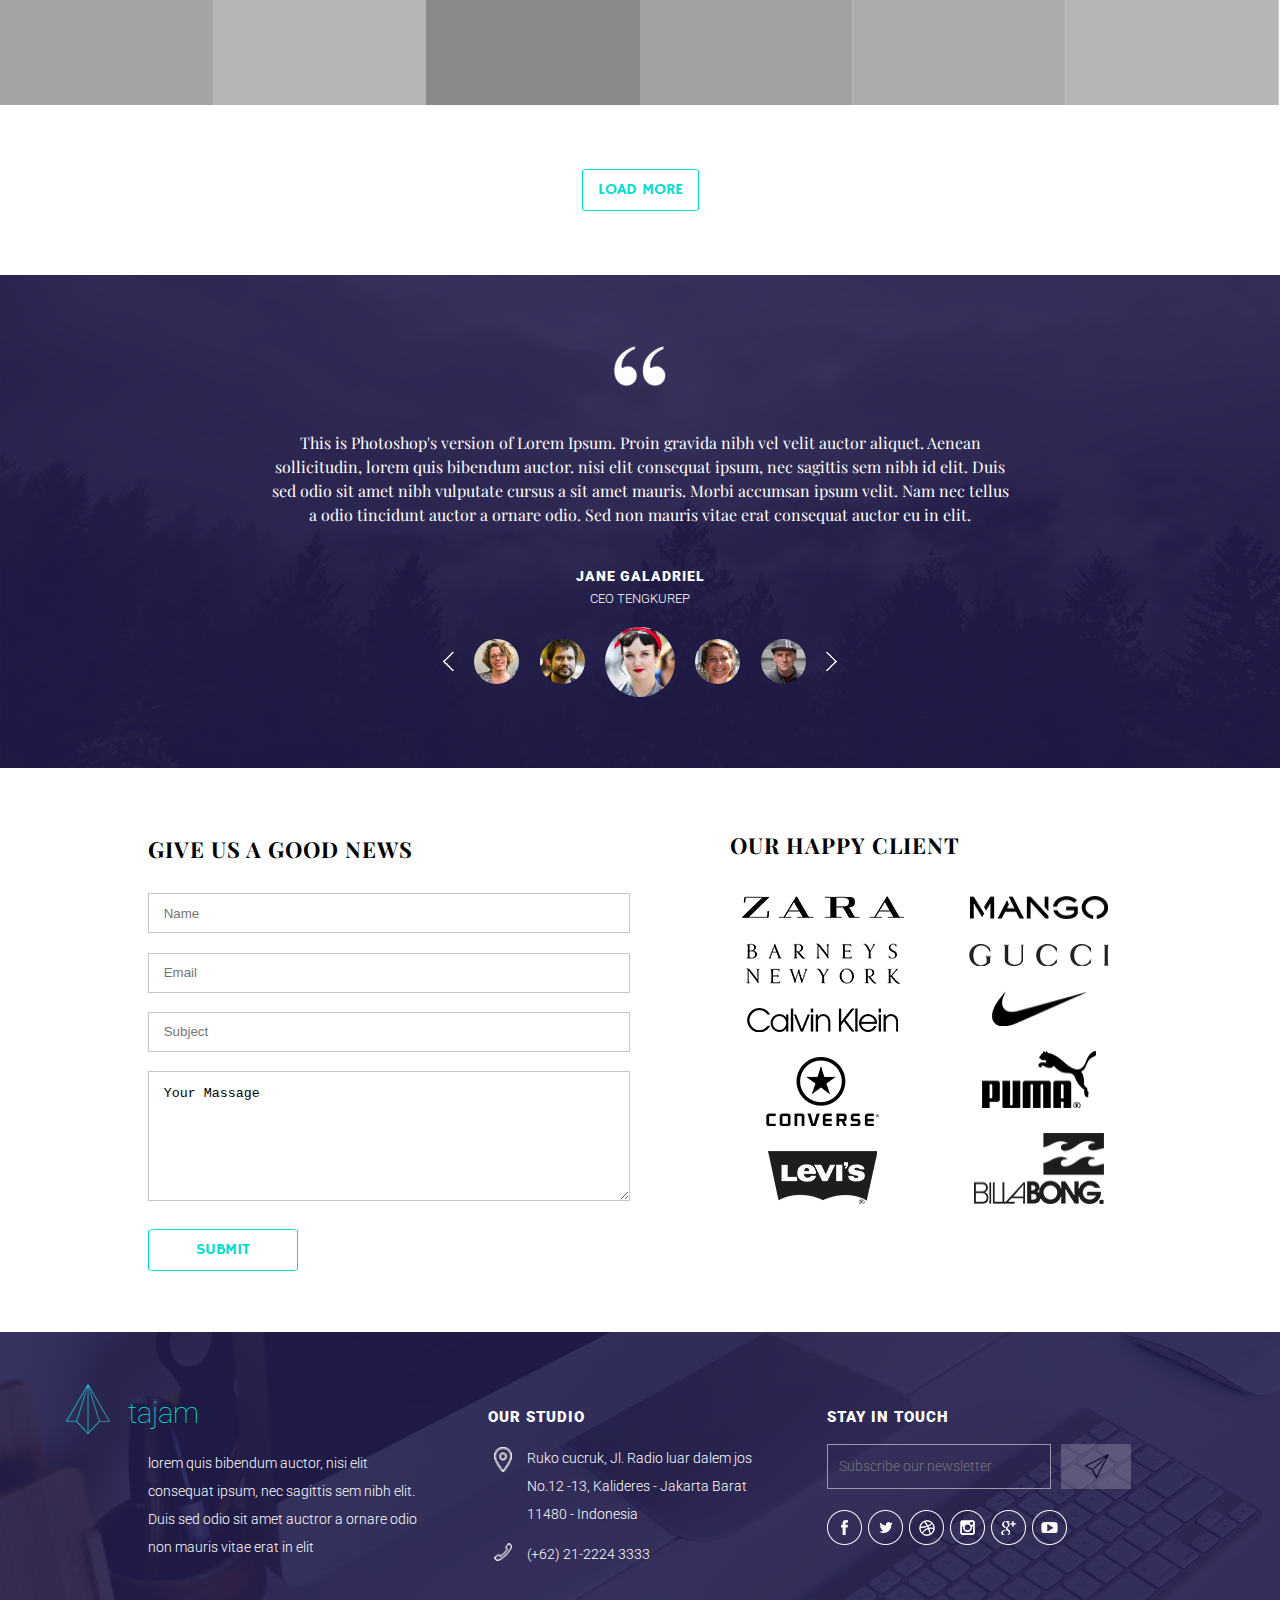
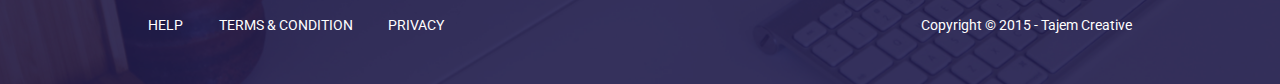
<file: HTMLproject8/index.html>
<!DOCTYPE html>
<html lang="en">
<head>
    <meta charset="UTF-8">
    <meta name="viewport" content="width=device-width, initial-scale=1.0">
    <title>Tajam</title>
    <link rel="stylesheet" href="https://use.fontawesome.com/releases/v5.5.0/css/all.css" integrity="sha384-B4dIYHKNBt8Bc12p+WXckhzcICo0wtJAoU8YZTY5qE0Id1GSseTk6S+L3BlXeVIU" crossorigin="anonymous">
    <link href="https://fonts.googleapis.com/css?family=Roboto:100,300,400,700,900" rel="stylesheet">
    <link href="https://fonts.googleapis.com/css?family=Playfair+Display:400,700,900" rel="stylesheet">
    <link href="https://fonts.googleapis.com/css?family=Hammersmith+One" rel="stylesheet">
    <link rel="stylesheet" href="css/style.css">
</head>
<body>

<div class="headerSlider">
    <header>
        <div class="wrapper relativ">
            <div class="headerBlock">
                <div class="headerBlockLogo">
                    <div><img class="headerBlockLogo__img" src="img/headerLogo.png" alt="header logo"></div>
                    <p class="headerBlockLogo__text">tajam</p>
                </div>
                <div class="headerBlockMenu">
                    <div class="headerBlockMenu__burger"><i class="fas fa-align-justify"></i></div>
                    <ul>
                        <li class="headerBlockMenu__li headerBlockMenu__li-active" ><a href="">HOME </a> </li>
                        <li class="headerBlockMenu__li"><a href="">ABOUT</a></li>
                        <li class="headerBlockMenu__li"><a href="">EXPERTISE</a></li>
                        <li class="headerBlockMenu__li"><a href="">TEAMS</a></li>
                        <li class="headerBlockMenu__li"><a href="">WORKS</a></li>
                        <li class="headerBlockMenu__li"><a href="">PEOPLE SAY</a></li>
                        <li class="headerBlockMenu__li"><a href="">CONTACT</a></li>
                    </ul>
                </div>
            </div>
        </div>
    </header>
    <div class="slider">
        <div class="wrapper relativ">
            <div class="sliderBlock sliderBlock-active">
                <h1 class="sliderBlock__h1" >We Are Awesome Creative Agency </h1>
                <hr class="hr">
                <p class="sliderBlock__p">This is Photoshop's version of Lorem Ipsum. Proin gravida nibh vel velit auctor aliquet. Aenean sollicitudin, lorem quis bibendum auctor, nisi élit consequat ipsum, nec sagittis sem nibh id elit. Duis sed odio sit amet nibh vulputate cursus a sit amet mauris. Morbi accumsan ipsum velit.
                </p>
                <button class="buttonLearnMore">LEARN MORE</button>
            </div>
<div class="sliderBlock">
                 <h1 class="sliderBlock__h1"> This is Photoshop's version of Lorem Ipsum</h1>
                 <hr class="hr">
                <p class="sliderBlock__p">Lorem ipsum dolor sit amet, consectetur adipisicing elit. Assumenda id labore odio perspiciatis quis rem vero? Est harum iste minima, nesciunt perspiciatis repudiandae totam? Accusantium adipisci aspernatur autem consequatur cumque cupiditate et, excepturi fuga fugit hic illo inventore itaque.
                </p>
                <button class="buttonLearnMore">LEARN MORE</button>
            </div>
            <div class="sliderBlock">
                <h1 class="sliderBlock__h1">Aenean sollicitudin, lorem quis biben </h1>
                <hr class="hr">
                <p class="sliderBlock__p">Beatae, inventore vel! A, quae, veritatis! Accusamus cumque, earum excepturi facere iste iure porro sit voluptate. Amet, animi aspernatur corporis cupiditate eos eum excepturi fugit impedit ipsam maiores maxime necessitatibus!
                </p>
                <button class="buttonLearnMore">LEARN MORE</button>
            </div>
            <div class="sliderBlock">
                <h1 class="sliderBlock__h1">Morbi accumsan ipsum velit</h1>
                <hr class="hr">
                <p class="sliderBlock__p">Architecto at autem cumque deleniti deserunt ducimus earum esse, est eum expedita minus nisi pariatur quam recusandae rerum sint voluptate? Aperiam autem blanditiis, cumque eaque eum fuga harum impedit nulla perferendis voluptatem? Debitis delectus, dolore error excepturi.
                </p>
                <button class="buttonLearnMore">LEARN MORE</button>
            </div>
            <div class="sliderBlockSwitch">
                 <div class="sliderBlockSwitch__circle sliderBlockSwitch__circle-active" data-active="1"></div>
                <div class="sliderBlockSwitch__circle" data-active="2"></div>
                <div class="sliderBlockSwitch__circle" data-active="3"></div>
                <div class="sliderBlockSwitch__circle" data-active="4"></div>
            </div>
        </div>
    </div>
</div>
<div class="about">
    <div class="wrapper">
        <div class="aboutContent">
            <div class="aboutContent__logo">
                <img src="img/logo.png" alt="logo">
            </div>
            <div class="aboutContent__text">
                <h2>OUR STORY</h2>
                <p>This is Photoshop's version of Lorem Ipsum. Proin gravida nibh vel velit auctor aliquet. Aenean sollicitudin, lorem quis bibendum auctor, nisi elit consequat ipsum, nec sagittis sem nibh id elit. Duis sed odio sit amet nibh vulputate cursus</p>
                <p>Morbi accumsan ipsum velit. Nam nec tellus a odio tincidunt auctor a ornare odio. Sed non mauris vitae erat consequat auctor eu in elit. Class aptent taciti sociosqu ad litora torquent per conubia nostra, per inceptos himenaeos.</p>
                <button class="buttonLearnMore">LEARN MORE</button>
            </div>
        </div>
    </div>
    <div class="aboutVideo">
        <div class="wrapper relativ">
            <img class="aboutVideo__play" src="img/videoPlay.png" alt="video play">
            <div class="aboutVideo__story">WATCH OUR STORY</div>
        </div>
    </div>
</div>
<div class="expertise">
    <div class="wrapper">
        <div class="expertiseBlock">
            <div class="expertiseBlock__title">
                <h3>EXPERTISE</h3>
                <p>Lorem ipsum dolor sit amet proin gravida nibh vel velit</p>
                <hr class="hr">
            </div>
            <div class="expertiseBlock__item">
                <div class="expertiseBlockItem">
                    <img class="expertiseBlockItem__img" src="img/web.png" alt="web"/>
                    <h5 class="expertiseBlockItem__h5">WEB DESIGN & DEVELOPMENT</h5>
                    <div class="expertiseBlockItem__text">
                        This is Photoshop's version of Lorem Ipsum. Proin gravida nibh vel velit auctor aliquet Aenean.
                    </div>
                </div>
                <div class="expertiseBlockItem">
                    <img class="expertiseBlockItem__img" src="img/branding.png" alt="branding"/>
                    <h5 class="expertiseBlockItem__h5">BRANDING IDENTI</h5>
                    <div class="expertiseBlockItem__text">
                        This is Photoshop's version of Lorem Ipsum. Proin gravida nibh vel velit auctor aliquet Aenean.
                    </div>
                </div>
                <hr class="hrExpertiseBlock1">
                <div class="expertiseBlockItem">
                    <img class="expertiseBlockItem__img" src="img/mobile.png" alt="mobile"/>
                    <h5 class="expertiseBlockItem__h5">MOBILE APP</h5>
                    <div class="expertiseBlockItem__text">
                        This is Photoshop's version of Lorem Ipsum. Proin gravida nibh vel velit auctor aliquet Aenean.
                    </div>
                </div>
                <hr class="hrExpertiseBlock">
                <div class="expertiseBlockItem">
                    <img class="expertiseBlockItem__img" src="img/engine.png" alt="engine"/>
                    <h5 class="expertiseBlockItem__h5">SEARCH ENGINE OPTIMIZATION</h5>
                    <div class="expertiseBlockItem__text">
                        This is Photoshop's version of Lorem Ipsum. Proin gravida nibh vel velit auctor aliquet Aenean.
                    </div>
                </div>
                <hr class="hrExpertiseBlock2">
                <div class="expertiseBlockItem">
                    <img class="expertiseBlockItem__img" src="img/game.png" alt="game"/>
                    <h5 class="expertiseBlockItem__h5">GAME DEVELOPMENTT</h5>
                    <div class="expertiseBlockItem__text">
                        This is Photoshop's version of Lorem Ipsum. Proin gravida nibh vel velit auctor aliquet Aenean.
                    </div>
                </div>
                <div class="expertiseBlockItem">
                    <img class="expertiseBlockItem__img" src="img/love.png" alt="love"/>
                    <h5 class="expertiseBlockItem__h5">MADE WITH LOVE</h5>
                    <div class="expertiseBlockItem__text">
                        This is Photoshop's version of Lorem Ipsum. Proin gravida nibh vel velit auctor aliquet Aenean.
                    </div>
                </div>
            </div>
        </div>
    </div>
</div>
<div class="team">
    <div class="wrapper relativ">
        <div class="teamBlock">
            <div class="teamBlock__title">
                <h3>MEET OUR AMAZING TEAM</h3>
                <p>Lorem ipsum dolor sit amet proin gravida nibh vel velit</p>
                <hr class="hr">
            </div>
            <div class="teamBlock__item">
                <div class="teamBlockItem">
                    <img class="teamBlockItem__img" src="img/teamBlockImg.png">
                    <div class="teamBlockItem__text">
                        <p>SEMF UCUK</p>
                        <p>CEO & FOUNDER</p>
                    </div>
                </div>
                <div class="teamBlockItem">
                    <img class="teamBlockItem__img" src="img/teamBlockImg.png">
                    <div class="teamBlockItem__text">
                        <p>DIK ADALIN</p>
                        <p>ENGINEERING</p>
                    </div>
                </div>
                <div class="teamBlockItem">
                    <img class="teamBlockItem__img" src="img/teamBlockImg.png">
                    <div class="teamBlockItem__text">
                        <p>JENG KOL</p>
                        <p>DESIGNER</p>
                    </div>
                </div>
                <div class="teamBlockItem">
                    <img class="teamBlockItem__img" src="img/teamBlockImg.png">
                    <div class="teamBlockItem__text">
                        <p>PET ROMAK</p>
                        <p>MARKETING</p>
                    </div>
                </div>
            </div>
            <div class="teamBlock__button">
                <p>Become part of our dream team, let’s join us ! </p>
                <button class="buttonLearnMore">WE ARE HIRING</button>
            </div>
        </div>
    </div>
</div>
<div class="works">
    <div class="wrapper">
        <div class="worksTitle">
            <h3 class="worksTitle__h3">OUR WORKS</h3>
            <div class="worksTitle__text">
                <p>See All Project in dribbble</p>
                <img src="img/worksTitleTextRA.png" alt="right arrow">
            </div>
        </div>
    </div>
    <div class="worksItems">
        <img class="worksItems__img" src="img/worksItemsImg1.png" alt="works img">
        <img class="worksItems__img" src="img/worksItemsImg2.png" alt="works img">
        <img class="worksItems__img" src="img/worksItemsImg3.png" alt="works img">
        <img class="worksItems__img" src="img/worksItemsImg4.png" alt="works img">
        <img class="worksItems__img" src="img/worksItemsImg5.png" alt="works img">
        <img class="worksItems__img" src="img/worksItemsImg6.png" alt="works img">
        <img class="worksItems__img" src="img/worksItemsImg7.png" alt="works img">
        <img class="worksItems__img" src="img/worksItemsImg8.png" alt="works img">
        <img class="worksItems__img" src="img/worksItemsImg9.png" alt="works img">
        <img class="worksItems__img" src="img/worksItemsImg10.png" alt="works img">
        <img class="worksItems__img" src="img/worksItemsImg11.png" alt="works img">
        <img class="worksItems__img" src="img/worksItemsImg12.png" alt="works img">
    </div>
    <div class="worksBottom">
        <button class="buttonLearnMore">LOAD MORE</button>
    </div>
</div>
<div class="testimonial">
    <div class="wrapper relativ">
        <div class="testimonialBlock">
            <img class="testimonialBlock__img" src="img/quotes.png" alt="quotes">
            <div class="testimonialBlock__text">
                This is Photoshop's version of Lorem Ipsum. Proin gravida nibh vel velit auctor aliquet. Aenean
                sollicitudin, lorem quis bibendum auctor. nisi elit consequat ipsum, nec sagittis sem nibh id elit.
                Duis sed odio sit amet nibh vulputate cursus a sit amet mauris. Morbi accumsan ipsum velit. Nam nec
                tellus a odio tincidunt auctor a ornare odio. Sed non mauris vitae erat consequat auctor eu in elit.
            </div>
            <div class="testimonialBlock__person">
                <div>JANE GALADRIEL</div>
                <div>CEO TENGKUREP</div>
            </div>
            <div class="testimonialBlockImg">
                <img src="img/back.png" alt="back">
                <img src="img/testimonialPerson1.png" alt="Person">
                <img src="img/testimonialPerson2.png" alt="Person">
                <img src="img/testimonialPerson3.png" alt="Person">
                <img src="img/testimonialPerson4.png" alt="Person">
                <img src="img/testimonialPerson5.png" alt="Person">
                <img src="img/forward.png" alt="forward">
            </div>
        </div>
    </div>
</div>
<div class="contact">
    <div class="wrapper">
        <div class="contactBlock">
            <div class="contactBlockForm">
                <form >
                    <h3>GIVE US A GOOD NEWS</h3>
                    <div><label><input type="text" id="name" placeholder="Name"/></label></div>
                    <div><label><input type="email" id="email" placeholder="Email"/></label></div>
                    <div><label><input type="text" id="subject" placeholder="Subject"/></label></div>
                    <div><label><textarea  id="massage" name="Your Massage">Your Massage</textarea></label></div>
                    <button class="buttonLearnMore">SUBMIT</button>
                </form>
            </div>
            <div class="contactBlock__client">
                <h3>OUR HAPPY CLIENT</h3>
                <div class="contactBlockClient">
                    <div class="contactBlockClient__item">
                        <img src="img/Zara_Logo.png" alt="Zara logo">
                        <img src="img/Barneys_New_York_Logo.png" alt="Zara logo">
                        <img src="img/Calvin_klein_logo.png" alt="Zara logo">
                        <img src="img/Converse_logo.png" alt="Zara logo">
                        <img src="img/Levi's_logo.png" alt="Zara logo">
                    </div>
                    <div class="contactBlockClient__item">
                        <img src="img/Mango_logo.png" alt="Mango logo">
                        <img src="img/Gucci_Logo.png" alt="Mango logo">
                        <img src="img/NIKE_logo.png" alt="Mango logo">
                        <img src="img/Puma_Logo.png" alt="Mango logo">
                        <img src="img/Billabong_logo.png" alt="Mango logo">
                    </div>
                </div>
            </div>
        </div>
    </div>
</div>
<footer>
    <div class="wrapper relativ">
        <div class="footerBlock">
            <div class="footerBlock__item">
                <div class="footerBlockItem">
                    <div class="headerBlockLogo">
                            <div><img class="headerBlockLogo__img" src="img/headerLogo.png" alt="header logo"></div>
                            <p class="headerBlockLogo__text">tajam</p>
                    </div>
                    <div class="footerBlockItem__text">
                        lorem quis bibendum auctor, nisi elit consequat ipsum, nec sagittis sem nibh elit.
                        Duis sed odio sit amet auctror a ornare odio non mauris vitae erat in elit
                    </div>
                </div>
                <div class="footerBlockItem footerBlockItem__center">
                    <h4>OUR STUDIO</h4>
                    <div class="footerBlockItemCenter">
                        <img class="footerBlockItemCenter__img" src="img/footerAdress.png" alt="footer adress"/>
                        <div class="footerBlockItemCenter__text">
                            Ruko cucruk, Jl. Radio luar dalem jos No.12 -13, Kalideres - Jakarta Barat 11480 - Indonesia
                        </div>
                    </div>
                    <div class="footerBlockItemCenter">
                        <img class="footerBlockItemCenter__img" src="img/footerPhone.png" alt="footer phone"/>
                        <div class="footerBlockItemCenter__text">
                            (+62) 21-2224 3333
                        </div>
                    </div>
                </div>
                <div class="footerBlockItem footerBlockItem__right">
                    <form >
                    <h4>STAY IN TOUCH</h4>
                    <div class="footerBlockItemRightSubscribe">
                         <div class="footerBlockItemRightSubscribe__input"><label><input type="email" id="emailSubscribe" placeholder="Subscribe our newsletter"/>
                         </label></div>
                         <button class="footerBlockItemRightSubscribe__button"><img src="img/Btn.png" alt=""></button>
                    </div>
                        <div class="footerBlockItemRightSocial">
                            <div class="footerBlockItemRightSocial__item"><a href=""><img src="img/facebook.png" alt="facebook"></a></div>
                            <div class="footerBlockItemRightSocial__item"><a href=""><img src="img/twitter.png" alt="twitter"></a></div>
                            <div class="footerBlockItemRightSocial__item"><a href=""><img src="img/dribbble.png" alt="dribbble"></a></div>
                            <div class="footerBlockItemRightSocial__item"><a href=""><img src="img/instagram.png" alt="instagram"></a></div>
                            <div class="footerBlockItemRightSocial__item"><a href=""><img src="img/gplus.png" alt="gplus"></a></div>
                            <div class="footerBlockItemRightSocial__item"><a href=""><img src="img/youtube.png" alt="youtube"></a></div>
                        </div>
                    </form>
                </div>
            </div>
            <div class="footerBlock__bottom">
                <div class="footerBlockBottomLeft">
                    <ul>
                        <li class="footerBlockBottomLeft__li"><a href="">HELP</a></li>
                        <li class="footerBlockBottomLeft__li"><a href="">TERMS & CONDITION</a></li>
                        <li class="footerBlockBottomLeft__li"><a href="">PRIVACY</a></li>
                    </ul>
                </div>
                <hr class="footerBlockBottomLeft__hr">
                <div class="footerBlockBottomRight">
                    Copyright © 2015 - Tajem Creative
                </div>
            </div>
        </div>
    </div>
</footer>
</body>
<script src="js/main.js"></script>
</html>

<!--gulp sass:watch-->
</file>
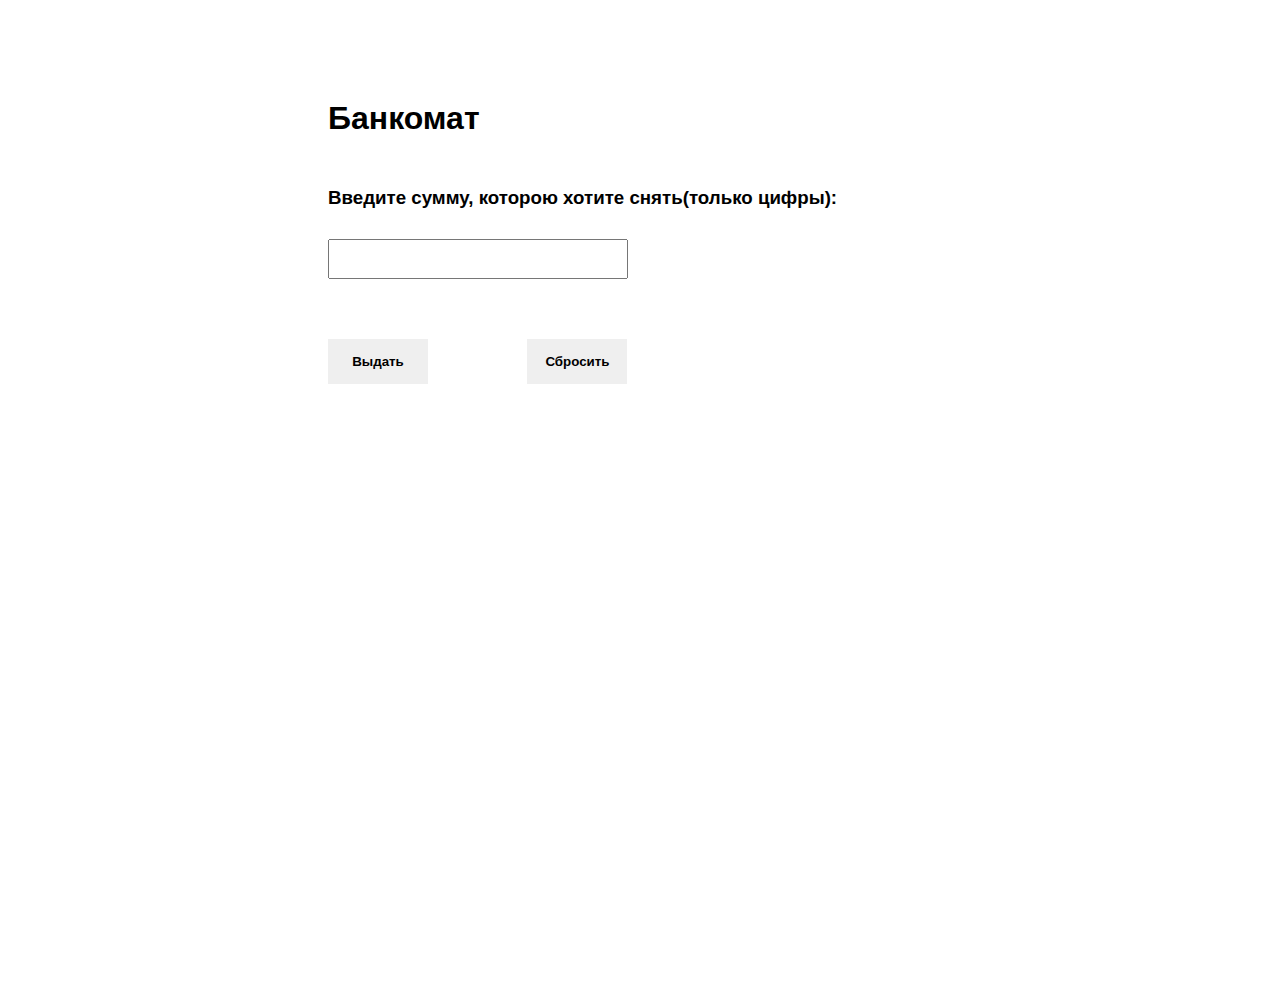
<file: phpBankomat/index.html>
<!DOCTYPE html>
<html lang="en">
<head>
    <meta charset="UTF-8">
    <title>bankomat</title>
    <link rel="stylesheet" href="css/style.css">
</head>
<?session_start();?>
<body>
    <div class="wrapper">
        <div class="bankomat">
            <h1>Банкомат</h1>
            <h3>Введите сумму, которою хотите снять(только цифры):</h3>
            <form action="app/atm.php" method="POST">
                <div><input type="text" pattern="[0-9]{1,10}" title="Введите только цифры" name="money" required ></div>
                <div>
                    <button class="btn" type="submit" value="Выдать" >Выдать</button>
                    <button class="btn btnRes" type="reset" value="Сбросить" >Сбросить</button>
                </div>
            </form>
        </div>

    </div>
</body>
</html>
</file>
<file: HTMLproject1/css/style.css>
*{padding: 0;margin: 0}

img {
    width: 100%;
    height: auto;
}
body{
    font-family: sans-serif;
}
h1,h2,h3{font-weight: normal;}
/*////////////header////////////*/
header{
   border-bottom: 2px solid #e5e5e5;
}
.wrapper{
    margin: 0 auto;
    max-width: 1024px;
}

.headerBlock {
    padding: 12px 15px;
    display: flex;
    justify-content: space-between;
    align-items: center;
}

.logo{
    width: 230px;
}

.headerMenu li {
    display: inline;
}

.headerMenu a {
    color: #323332; font-size:110%; font-weight:bolder;
    text-decoration:none; padding: 10px;
}

.headerMenu a:hover {
    color:white; font-weight:bolder;
    background-color:#373737; padding: 10px;
}
.activeLink a{
    color: white; background-color:#373737;
}

/*/////////banner///////////*/

.banner{
    margin-top: 100px;
    margin-bottom: 30px;
}
.bannerBlock{
    display: flex;
    justify-content: space-between;
    align-items: center;
}
.bannerBlockText{
    padding-left: 30px;
    display: flex;
    flex-direction: column;
    color: #5d5d5d;
}
.bannerBlockTitle{
    font-size: 50px;
}
.bannerBlockSubTitle{
    font-size: 40px;
}
.bannerBlockText a{
    text-decoration:none;
}

.bannerBlockAction{
    margin-top: 10px;
    display: flex;
    justify-content: flex-start;
    align-items: center;
    background: #373737;
    max-width: 180px;
    padding: 10px;
    font-size: 23px;
    color: white;
    /*width: max-content;*/
}
.bannerBlockAction:hover{
    background: #4c4c4c;
}

.userActionIcon{
    margin-right: 12px;
    width: 33px;
}

.bannerBlockImg{
    width: 700px;
 }

/*////////main content block//////////*/
main{
    display: flex;
    align-items: flex-start;
}
.articalBloks{
    width: 70%;
}

.mainArtical{
    display: flex;
}
.mainArtical__lmg{
    width: 310px;
    min-width: 310px;
    margin-right: 28px;
}
.mainArticalContent{
    display: flex;
    flex-direction: column;
    justify-content: space-between;
 }
.mainArticalContent h2{
    font-size: 30px;
}
.mainArticalContent p{
    text-align: justify;
    padding-right: 25px;
    font-size: 14px;
}
.mainArticalManager img{
    width: auto;
}

.mainArticalManager{
    display: flex;
    margin-left: auto;
}
.mainArticalManager__arrow {
    display: flex;
    justify-content:center;
    align-items: center;
    width: 30px;
    height: 40px;
}
.mainArticalManager__arrow_left{
    background: #7c7c7c;
}
.mainArticalManager__arrow_right {
    background: #989898;
}

.artical{
    display: flex;
    flex-wrap: wrap;
    align-content: stretch;
    margin: 40px 0 0 -20px;

}
.articalText{
    margin-left: 20px;
    flex-basis: 25%;
    flex-grow: 1;
    margin-bottom: 45px;
 }
.articalText h3{
    font-size: 22px;
}
.articalText p{
    margin-top: 6px;
    font-size: 14px;
}
.articalText p:last-child{
    text-align: justify;
    margin-top: 12px;
}
.siteBar{
    width: 30%;
    display: flex;
    flex-direction: column;
    margin-left: 20px;

}
.siteBar div{
    margin-bottom: 20px;
}
.siteBar div:first-child{
    border: 2px solid #e5e5e5;
}



/*/////////////footer////////////////*/
footer{
    margin-top: 10px;
    background: black; height: 70px;
}
.footerBlock {
    padding: 15px;
    display: flex;
    justify-content: flex-end;
    align-items: center;
}
.footerBlockText{
     color: white;
    font-size: 15px;
    text-align: center;
    flex-grow: 3;
}

.footerBlockNetwork img{
    width: 27px;
}
</file>
<file: HTMLproject2/css/style.css>
*{padding: 0;margin: 0}

img {
    width: 100%;
    height: auto;
}
body{
    font-family: sans-serif;
}
h1,h2,h3{font-weight: normal;}
/*////////////header////////////*/
header{
   border-bottom: 2px solid #e5e5e5;
}
.wrapper{
    margin: 0 auto;
    max-width: 1024px;
}

.headerBlock {
    padding: 12px 15px;
    display: flex;
    justify-content: space-between;
    align-items: center;
}

.logo{
    width: 230px;
}

.headerMenu li {
    display: inline;
}

.headerMenu a {
    color: #323332; font-size:110%; font-weight:bolder;
    text-decoration:none; padding: 10px;
}

.headerMenu a:hover {
    color:white; font-weight:bolder;
    background-color:#373737; padding: 10px;
}
.activeLink a{
    color: white; background-color:#373737;
}

/*/////////banner///////////*/

.banner{
    margin-top: 100px;
    margin-bottom: 30px;
}
.bannerBlock{
    display: flex;
    justify-content: space-between;
    align-items: center;
}
.bannerBlockText{
    padding-left: 30px;
    display: flex;
    flex-direction: column;
    color: #5d5d5d;
}
.bannerBlockTitle{
    font-size: 50px;
}
.bannerBlockSubTitle{
    font-size: 40px;
}
.bannerBlockText a{
    text-decoration:none;
}

.bannerBlockAction{
    margin-top: 10px;
    display: flex;
    justify-content: flex-start;
    align-items: center;
    background: #373737;
    max-width: 180px;
    padding: 10px;
    font-size: 23px;
    color: white;
    /*width: max-content;*/
}
.bannerBlockAction:hover{
    background: #4c4c4c;
}

.userActionIcon{
    margin-right: 12px;
    width: 33px;
}

.bannerBlockImg{
    width: 700px;
 }

/*////////main content block//////////*/
main{
    display: flex;
    align-items: flex-start;
}
.articalBloks{
    width: 70%;
}

.mainArtical{
    display: flex;
}
.mainArtical__lmg{
    width: 100%;
    min-width: 310px;
    margin-right: 28px;
    position: relative;
    display: block;
}
.mainArtical__lmgIphone{
    position: absolute;
    left: 12%; top: 27%;
    width: 78px;
}
.mainArtical__lmgMonitor{
    position: absolute;
     right: 12%; top: 25%;
    width: 130px;
}
.mainArticalContent{
    display: flex;
    flex-direction: column;
    justify-content: space-between;
 }
.mainArticalContent h2{
    font-size: 30px;
}
.mainArticalContent p{
    text-align: justify;
    padding-right: 25px;
    font-size: 14px;
}
.mainArticalManager img{
    width: auto;
}

.mainArticalManager{
    display: flex;
    margin-left: auto;
}
.mainArticalManager__arrow {
    display: flex;
    justify-content:center;
    align-items: center;
    width: 30px;
    height: 40px;
}
.mainArticalManager__arrow_left{
    background: #7c7c7c;
}
.mainArticalManager__arrow_right {
    background: #989898;
}

.artical{
    display: flex;
    flex-wrap: wrap;
    align-content: stretch;
    margin: 40px 0 0 -20px;

}
.articalText{
    margin-left: 20px;
    flex-basis: 25%;
    flex-grow: 1;
    margin-bottom: 45px;
 }
.articalText h3{
    font-size: 22px;
}
.articalText p{
    margin-top: 6px;
    font-size: 14px;
}
.articalText p:last-child{
    text-align: justify;
    margin-top: 12px;
}
.siteBar{
    width: 30%;
    display: flex;
    flex-direction: column;
    margin-left: 20px;

}
.siteBar {
    margin-bottom: 20px;
}
.siteBar_ipagGide{
    /*margin-bottom: 20px;*/

    border: 2px solid #e5e5e5;
    position: relative;
    text-align: center;
    font-size: 18px;
    /*display: block;*/
    height: 260px;
}
.siteBar_ipagGide p {
    padding-top: 15px;
}
.siteBar_ipagGide h2{
    color: #b8dc58;
    font-size: 32px;
}

.siteBar_ipagGide_imgIpad {
    position: absolute;
    left: 30px; bottom: 8px;
    width: 114px;
}
.siteBar_ipagGide_imgIpadMini{
    position: absolute;
    left: 114px; bottom: 5px;
    width: 73px;
}
.siteBar_ipagGide_imgCss{
    position: absolute;
    right: 30px; bottom: 8px;
}

.siteBar_week{
    margin-top: 40px;
    height: 250px;
    position: relative;
    color: white;
    background: #86e7f0;
    font-size:16px ;
    text-align: center;
}

.siteBar_weekCircle{
    position: absolute;
    width: 110px;
    height: 110px;
    top: -25px;
    left: 50%;
   transform: translateX(-50%);
    border-radius: 50%;
    border: white solid 5px;
    background: #ef809f;
    display: flex;
    justify-content: center;
    align-items: center;
    flex-direction: column;

}
.siteBar_weekCircle p:first-child{
    font-size: 56px;
    margin-bottom: -8px;
}
.siteBar_weekContent{
    position: absolute;
    bottom: 0;
    font-size: 23px;
}

.siteBar_weekContent h3{
    font-size: 43px;
}
 .button{
    font-size: 18px;
    margin: 10px 0 10px 0;
    padding: 5px 30px 5px 30px;
    border-radius: 5px;
   background: #58d1dc;
    border: none;
    color: white;
     display: inline-block;

 }
.button a{
    text-decoration:none;
    color: white;
}

.siteBar_join{
    margin-top: 20px;
    height: 200px;
    background:#393a39 ;
    color: white;
    padding: 23px;
    border-bottom: #bb4465 solid 5px;
}
.siteBar_join h3{
    text-align: center;
    font-size: 22px;
}
.siteBar_join p{
    text-align: justify;
    margin: 10px 0 18px 0;
    font-size: 15px;
}
input{
    color: black;
    font-size: 14px;
    margin-bottom: 12px;
    width: 95%;
    padding: 3px ;
}

div .buttonJoin input{
    font-size: 18px;
    color: white;
    padding: 5px ;
    border:  none;
    border-radius: 5px;
    width:180px;
    text-align: center;
    display: block;
    /*position: relative;*/
    margin:0 auto;
    background: #bb4465;
 }
div .buttonJoin a{
    text-decoration:none;
    color: white;

}
    /*/////////////footer////////////////*/
footer{
    margin-top: 10px;
    background: black; height: 70px;
}
.footerBlock {
    padding: 15px;
    display: flex;
    justify-content: flex-end;
    align-items: center;
}
.footerBlockText{
     color: white;
    font-size: 15px;
    text-align: center;
    flex-grow: 3;
}

.footerBlockNetwork img{
    width: 27px;
}
</file>
<file: HTMLproject3/css/Style.css>
*{
    margin: 0;
    padding: 0;
}
body{
    background: #282828;
}

.mainBlock__img{
    margin:  50px auto 0 auto;
    width: 480px;
    height: 520px;
    background: white;
    position: relative;
}
.blockRed, .blockGreen, .blockBlue, .blockYellow{
    position: absolute;
    width: 220px;
    height: 220px;
}
.blockRed{
    background: red;
    top: 10%;
    left: 10%;
    z-index: 1;
}
.blockRed:hover{
    z-index: 10;
}
.blockRed:hover .circle div{
    display: initial;
}

.blockGreen{
    background: #54ff00;
    top: 15%;
    right: 10%;
    z-index: 2;
}
.blockGreen:hover{
    z-index: 10;
}
.blockGreen:hover .circle div{
    display: initial;
}

.blockBlue{
    background: blue;
    bottom: 15%;
    left: 7%;
    z-index: 3;
}
.blockBlue:hover{
    z-index: 10;
}
.blockBlue:hover .circle div{
    display: initial;
}

.blockYellow{
    background: yellow;
    bottom: 10%;
    right: 7%;
    z-index: 4;
}
.blockYellow .circle div{
    display: initial;
}

.circle{
    position: absolute;
    background: #2c3e50;
    width: 80px;
    height: 80px;
    border-radius: 50%;
    bottom: 7%;
    right: 10%;
    transition: all 5s;
}

.circle:hover{
     transform: rotate(720deg);
}

.circle div{
    position: absolute;
    width: 80%;
    height: 5px;
    background: black;
    right: 10%;
    bottom: 45%;
    display: none;
}
.circle div:first-child{
    transform: rotate(50deg);
}
.circle div:last-child{
    transform: rotate(140deg);
}
</file>
<file: HTMLproject4/css/style.css>
*{padding: 0;
    margin: 0;
    box-sizing: border-box;
    /*не изменяется после падингов*/
}
html, body{
    height: 100%;
}

img {
    width: 100%;
    height: auto;
}
body{
    font-family: "Roboto", sans-serif ;
    font-weight: 700;

}
h1,h2,h3{font-weight: normal;}
/*////////////header////////////*/
header{
    border-bottom: 2px solid #e5e5e5;
    max-height:30% ;
}
.wrapper{
    margin: 0 auto;
    max-width: 1024px;
}

.headerBlock {
    padding: 12px 15px;
    display: flex;
    justify-content: space-between;
    align-items: center;
}

.logo{
    max-width: 230px;
}

.menuIcon{
    font-size: 15px;
}
.menuIcon:hover{
    color: red;
}

.headerMenu li {
    display: inline-block;
}

.headerMenu a {
    color: #323332; font-size:110%; font-weight:bolder;
    text-decoration:none; padding: 10px;
}
.burgerMenu{
    font-size: 30px;
    display: none;
}

.headerMenu a:hover {
    color:white; font-weight:bolder;
    background-color:#373737; padding: 10px;
}
.activeLink a{
    color: white; background-color:#373737;
}

/*/////////banner///////////*/

.banner{
    margin:90px 0 30px 0;
   }
.bannerBlock{
    display: flex;
    justify-content: space-between;
    align-items: center;
}
.bannerBlockText{
    padding-left: 30px;
    display: flex;
    flex-direction: column;
    color: #5d5d5d;
}
.bannerBlockTitle{
    font-size: 50px;
}
.bannerBlockSubTitle{
    font-size: 40px;
}
.bannerBlockText a{
    text-decoration:none;
}

.bannerBlockAction{
    margin-top: 10px;
    display: flex;
    justify-content: flex-start;
    background: #373737;
    max-width: 180px;
    padding: 8px;
    font-size: 18px;
    color: white;
}
.bannerBlockAction:hover{
    background: #4c4c4c;
}

.userActionIcon{
    margin-right: 12px;
    max-width: 33px;
}

.bannerBlockImg{
    max-width: 700px;
}

/*////////main content block//////////*/
main{
    display: flex;
    align-items: flex-start;
}
.articalBloks{
    width: 70%;
}

.mainArtical {
    display: flex;
    justify-content: space-between;
}
.mainArtical__lmg{
    width: 150%;
    height: 100%;
    min-width: 210px;
    max-width: 40%;
    margin-right: 28px;
    position: relative;
    display: block;
}

.mainArtical__lmgIphone{
    position: absolute;
    left: 12%; top: 27%;
    width: 27%;
}
.mainArtical__lmgMonitor{
    position: absolute;
    right: 12%; top: 27%;
    width: 42%;
}
.mainArticalContent{
    display: flex;
    flex-direction: column;
    justify-content: space-between;
}
.mainArticalContent h2{
    font-size: 30px;
}
.mainArticalContent p{
    text-align: justify;
    padding-right: 25px;
    font-size: 14px;
}
.mainArticalManager img{
    width: auto;
}

.mainArticalManager{
    display: flex;
    margin-left: auto;
}
.mainArticalManager__arrow {
    display: flex;
    justify-content:center;
    align-items: center;
    width: 30px;
    height: 40px;
}
.mainArticalManager__arrow_left{
    background: #7c7c7c;
}
.mainArticalManager__arrow_right {
    background: #989898;
}

.artical{
    display: flex;
    flex-wrap: wrap;
    justify-content: space-between;
     margin: 2% 0 0 -0.5%;
}
.articalText{
    margin: 1% 0 4% 0;
    width: Calc(100%/3 - 2%);
}
.articalText h3{
    font-size: 22px;
}
.articalText p{
    margin-top: 6px;
    font-size: 14px;
}
.articalText p:last-child{
    text-align: justify;
    margin-top: 12px;
}
.siteBar{
    width: 30%;
    display: flex;
    flex-direction: column;
    margin-left: 20px;
     height: auto;
}

.siteBar_ipagGide{
    border: 2px solid #e5e5e5;
    position: relative;
    text-align: center;
    font-size: 18px;
    display: block;
    min-height: 260px;

}
.siteBar_ipagGide p {
    padding-top: 15px;
}
.siteBar_ipagGide h2{
    color: #b8dc58;
    font-size: 32px;
}

.siteBar_ipagGide_imgIpad {
    position: absolute;
    left: 10%; bottom: 4%;
    width: 36%;
    height: auto;
}
.siteBar_ipagGide_imgIpadMini{
    position: absolute;
    left: 36%; bottom: 3%;
    width: 23%;
    height: auto;
}
.siteBar_ipagGide_imgCss{
    position: absolute;
    right: 9%;
    bottom: 4%;
    width: 20%;
}

.siteBar_week{
    margin-top: 40px;
    min-height: 240px;
    position: relative;
    color: white;
    background: #86e7f0;
    font-size:16px ;
    text-align: center;
}

.siteBar_weekCircle{
    position: absolute;
    width: 110px;
    height: 115px;
    min-width: 95px;
    max-height: 100px;
    top: -25px;
    left: 50%;
    transform: translateX(-50%);
    border-radius: 50%;
    border: white solid 5px;
    background: #ef809f;
    display: flex;
    justify-content: center;
    align-items: center;
    flex-direction: column;

}
.siteBar_weekCircle p:first-child{
    font-size: 56px;
    margin-bottom: -8px;
}
.siteBar_weekContent{
    padding-top: 80px;
    bottom: 0;
    font-size: 23px;
}

.siteBar_weekContent h3{
    font-size: 43px;
}
.button{
    font-size: 18px;
    margin: 10px 0 10px 0;
    padding: 5px;
    width: 60%;
    border-radius: 5px;
    background: #58d1dc;
    border: none;
    color: white;
    display: inline-block;

}
.button a{
    text-decoration:none;
    color: white;
}

.siteBar_join{
    margin-top: 20px;
    background:#393a39 ;
    color: white;
    padding: 5%;
    border-bottom: #bb4465 solid 5px;
}
.siteBar_join h3{
    text-align: center;
    font-size: 22px;
}
.siteBar_join p{
    text-align: justify;
    margin: 10px 0 18px 0;
    font-size: 15px;
}
input{
    color: black;
    font-size: 14px;
    margin-bottom: 12px;
    width: 95%;
    padding: 3px ;
    border: none;
}

.buttonJoin input{
    font-size: 18px;
    color: white;
    padding: 5px ;
    border:  none;
    border-radius: 5px;
    width:70%;
    word-wrap: break-word;
    text-align: center;
    display: block;
    margin:0 auto;
    background: #bb4465;
}

div .buttonJoin a{
    text-decoration:none;
    color: white;

}
    /*/////////////footer////////////////*/
footer{
    margin-top: 10px;
    background: black; height: 70px;
}
.footerBlock {
    padding: 15px;
    display: flex;
    justify-content: flex-end;
    align-items: center;
}
.footerBlockText{
     color: white;
    font-size: 15px;
    text-align: center;
    flex-grow: 3;
}

.footerBlockNetwork img{
    width: 27px;
}


/*//////////////@media//////////////////*/

@media screen and (max-width: 700px) {
    .headerMenu{
        position: relative;
    }
    .headerMenu ul{
        display: none;
        position: relative;
    }
    .burgerMenu{
        display: block;
        position: relative;
        right: 1%;
    }
    .headerMenu:hover ul{
        display: block;
        position: absolute;
        right: 1%;
    }
    .menuIcon{
        display: none;
    }
    .headerMenu:hover li{
        display: block;
        padding-bottom: 10px;
        text-align: left;
    }

    .bannerBlock{
        flex-direction: column;
        margin: 3%;
    }
    .bannerBlockAction{
        margin-bottom: 20px;
    }

    main{
        flex-direction: column;
    }
    .mainArtical{
        flex-direction: column;
    }
    .mainArtical__lmg{
         max-width: 30%;
     }

    .articalBloks{
        width: 100%;
    }
    .artical, .siteBar,  .articalBloks{
        margin: 0.5%;
    }
    .artical{
        margin-right: 1.5%;
    }
    .articalText{
        margin: 1% 1% 4% 0;
        width: Calc(100%/2 - 2%);
    }
    .siteBar {
        width: 100%;
        display: flex;
        flex-flow: row wrap;
        padding: 1%;
        justify-content: space-around;
        align-items: stretch;
        align-content: stretch;
    }
    .siteBar_ipagGide, .siteBar_week, .siteBar_join {
        margin: 0.5%;
        padding: 2%;
        width: Calc(100%/3 - 1%);
        min-width: 200px;
    }
    .siteBar_week {
        order: -1;
    }
    .siteBar_weekCircle {
        min-width: 100px;
        max-height: 100px;
    }
}

@media screen and (max-width: 650px) {
    .siteBar_ipagGide, .siteBar_week, .siteBar_join {
        margin: 0.5%;
        padding: 2%;
        width: Calc(100%/2 - 1%);
        min-width: 200px;
    }
    .siteBar_join{
        width: 100%;
    }
}

@media screen and (max-width: 440px) {
    .articalText {
        margin: 1% 1% 4% 1%;
        width: 100%;
    }
    .siteBar_ipagGide, .siteBar_week, .siteBar_join {
        margin: 1%;
        padding: 2%;
        width: 100%;
    }
    .siteBar_ipagGide{
        min-height: 280px;
    }
}
</file>
<file: HTMLproject5/css/style.css>
*{
    padding: 0; margin: 0;
    box-sizing: border-box;  /*не изменяется после падингов*/
}

html, body{
    height: 100%;
}

img{
    max-width: 100%;
    height: auto;
}

body{
    font-family: 'Roboto', sans-serif;
 }

.wrapper{
    margin: 0 auto;
    max-width: 1024px;
 }
.headerSlider{
    background: rgba(29, 24, 73, 0.87);
    height: 670px;
    display: block;
    position: relative;
}
header{

}
.headerSlider__img{
    position: absolute;
    width: 100%;
    right: 0;top: 0;
    z-index: -100;
    height: 670px;
}

.headerBlock{
    padding: 12px 15px;
    height: 10%;
    display: flex;
    justify-content: space-between;
    align-items: center;
}

.headerBlock__logo{
    display: flex;
    justify-content: right;
    align-items: center;
     width: calc(100%/12*2);

}
.headerBlockLogo__img{
    max-width: 44px;
}
.headerBlockLogo__text{
    margin-left: 20px;
    font-size: 28px;
    color: #00e0d0;
}

.headerBlock__menu {
    width: calc(100%/12*8);
    text-align: right;
}

.headerBlockMenu__li{
    display: inline-block;
    color: white;
    font-size: 12px;
    padding: 1.5%;
}

.headerBlockMenu__li a{
    color: white;
    text-decoration: none;
}

.headerBlockMenu__li-active a,
.headerBlockMenu__li a:hover{
    color: #00e0d0;
}

.slider{
    height: 90%;
    text-align: center;
    color: white;
}
.sliderBlock__h1{
    font-family: 'Playfair Display', serif;
    font-size: 32px;
    font-weight: 900;
    margin-top: 15%;

}
.sliderBlock__hr{
    margin-top: 2%;
    width: 60px;
    border: none;
    height: 1px;
    background-color: #00e0d0 ;
    text-align: center;
    position: relative;
    left: 47%;
}
.sliderBlock__p{
    margin-top: 2%;
    font-size: 15px;
    padding: 0 12%;
    line-height: 2;
}

.buttonLearnMore{
    background-color: Transparent;
    /*background-repeat:no-repeat;*/
    border: #00e0d0 solid 1px;
    cursor:pointer;
    /*overflow: hidden;*/
    padding: 10px;
    color: #00e0d0;
    border-radius: 5%;
    margin-top: 3%;
}

.sliderBlock__switch{
    margin-top: 13%;
    display: flex;
    justify-content: center;
    align-items: center;
}
.sliderBlockSwitch__circle{
    width: 10px;
    height: 10px;
    border: white solid 1px;
    border-radius: 50%;
    margin: 5px;
}
.sliderBlockSwitch__circle-active{
    border: #00e0d0 solid 1px;
    background: #00e0d0;
}
.sliderBlockSwitch__circle:hover{
    cursor:pointer;
}
</file>
<file: HTMLproject7/css/style.css>
@charset "UTF-8";
* {
  padding: 0;
  margin: 0;
  box-sizing: border-box;
  /*не изменяется после падингов*/ }

html, body {
  height: 100%; }

img {
  max-width: 100%;
  height: auto; }

body {
  font-family: 'Roboto', sans-serif; }

.wrapper {
  margin: 0 auto;
  max-width: 1024px; }

.headerSlider {
  background: rgba(29, 24, 73, 0.87);
  height: 670px;
  display: block;
  position: relative; }
  .headerSlider__img {
    position: absolute;
    width: 100%;
    right: 0;
    top: 0;
    z-index: -100;
    height: 670px; }

.headerBlock {
  padding: 12px 15px;
  height: 10%;
  display: flex;
  justify-content: space-between;
  align-items: center; }

.headerBlockLogo {
  display: flex;
  justify-content: right;
  align-items: center;
  width: calc(100%/12*2); }
  .headerBlockLogo__img {
    max-width: 44px; }
  .headerBlockLogo__text {
    margin-left: 20px;
    font-size: 28px;
    color: #00e0d0; }

.headerBlockMenu {
  width: calc(100%/12*8);
  text-align: right; }
  .headerBlockMenu__burger {
    color: #00e0d0;
    display: none; }
  .headerBlockMenu__li {
    display: inline-block;
    color: white;
    font-size: 12px;
    padding: 1.5%; }
    .headerBlockMenu__li a {
      color: white;
      text-decoration: none; }
    .headerBlockMenu__li-active a, .headerBlockMenu__li a:hover {
      color: #00e0d0; }
  @media screen and (max-width: 800px) {
    .headerBlockMenu {
      width: calc(100%/12*4); }
      .headerBlockMenu ul {
        display: none; }
      .headerBlockMenu__burger {
        display: block; }
      .headerBlockMenu:hover ul {
        display: flex;
        flex-direction: column; }
      .headerBlockMenu__li:hover {
        display: flex;
        flex-direction: column; } }

.slider {
  height: 90%;
  text-align: center;
  color: white; }

.sliderBlock__h1 {
  font-family: 'Playfair Display', serif;
  font-size: 32px;
  font-weight: 900;
  margin-top: 15%; }

.sliderBlock__hr {
  margin-top: 2%;
  width: 60px;
  border: none;
  height: 1px;
  background-color: #00e0d0;
  text-align: center;
  position: relative;
  left: 47%; }

.sliderBlock__p {
  margin-top: 2%;
  font-size: 15px;
  padding: 0 12%;
  line-height: 2; }

.buttonLearnMore {
  background-color: Transparent;
  border: #00e0d0 solid 1px;
  cursor: pointer;
  padding: 10px;
  color: #00e0d0;
  border-radius: 5%;
  margin-top: 3%; }

.sliderBlockSwitch {
  margin-top: 13%;
  display: flex;
  justify-content: center;
  align-items: center; }
  .sliderBlockSwitch__circle {
    width: 10px;
    height: 10px;
    border: white solid 1px;
    border-radius: 50%;
    margin: 5px; }
    .sliderBlockSwitch__circle-active {
      border: #00e0d0 solid 1px;
      background: #00e0d0; }
    .sliderBlockSwitch__circle:hover {
      cursor: pointer; }
</file>
<file: HTMLproject8/css/style.css>
@charset "UTF-8";
* {
  padding: 0;
  margin: 0;
  box-sizing: border-box;
  /*не изменяется после падингов*/ }

html, body {
  height: 100%; }

img {
  max-width: 100%;
  height: auto; }
h1, h2, h3, h4, h5{letter-spacing:1px;}
body {
  font-family: 'Roboto', sans-serif;
}

.wrapper {
  margin: 0 auto;
  max-width: 1024px; }
.relativ{
    position: relative;
}
.hr {
  margin-top: 2%;
  width: 60px;
  border: none;
  height: 1px;
  background-color: #00e0d0;
  text-align: center;
  position: relative;
  left: 47%; }

.headerSlider {
  background-image: url("../img/headerImg.png");
  background-size: cover;
  position: relative;

}
.headerSlider:before{
  content: '';
  display: block;
  position: absolute;
  top: 0;
  right: 0;
  left: 0;
  bottom: 0;
  background: rgba(29, 24, 73, 0.87);
}


.headerBlock {
  padding: 12px 15px;
  height: 10%;
  display: flex;
  justify-content: space-between;
  align-items: center; }

.headerBlockLogo {
  display: flex;
  justify-content: right;
  align-items: center;
    width: calc(100%/12*2); }
  .headerBlockLogo__img {
    max-width: 44px; }
  .headerBlockLogo__text {
    margin-left: 18px;
    font-family: 'Roboto', sans-serif;
    font-weight: 100;
    font-size: 29px;
    color: #00e0d0; }

.headerBlockMenu {
  width: calc(100%/12*8);
  text-align: right; }
  .headerBlockMenu__burger {
    color: #00e0d0;
    display: none; }
  .headerBlockMenu__li {
    display: inline-block;
    color: white;
    font-weight: 700;
    font-size: 13px;
      padding: 1.5%; }
    .headerBlockMenu__li a {
      color: white;
      text-decoration: none; }
    .headerBlockMenu__li-active a, .headerBlockMenu__li a:hover {
      color: #00e0d0; }
  @media screen and (max-width: 800px) {
    .headerBlockMenu {
      width: calc(100%/12*4);
      position: relative;
    }
      .headerBlockMenu ul {
        display: none;
        position: relative;
         background: rgba(29, 24, 73, 0.95);
        z-index: 100;
      }
      .headerBlockMenu__burger {
        display: block; position: relative;}
      .headerBlockMenu:hover ul {
        width: 120px;
        padding: 5%;
        background: rgba(29, 24, 73, 0.95);
        position: absolute;
        right: 0;
        display: flex;
        flex-direction: column; }
      .headerBlockMenu__li:hover {
        padding: 1%;
        display: flex;
        flex-direction: column; } }

.slider {
  height: 90%;
  text-align: center;
  color: white; padding-bottom: 5%}
.sliderBlock{
  display: none;
}
.sliderBlock-active{
  display: block;
}

.sliderBlock__h1 {
  font-family: 'Playfair Display', serif;
  font-size: 32px;
  font-weight: 900;
  margin-top: 15%; }

.sliderBlock__p {
  margin-top: 2%;
  font-weight: 300;
  font-size: 14px;
  padding: 0 16%;
  line-height: 2; }

.buttonLearnMore {
  background-color: Transparent;
  border: #00e0d0 solid 1px;
  cursor: pointer;
  padding: 10px 15px;
  color: #00e0d0;
  border-radius: 5%;
  margin-top: 3%;
  font-family: 'Hammersmith One', sans-serif;
  font-size: 16px;
}

.sliderBlockSwitch {
  margin-top: 13%;
  display: flex;
  justify-content: center;
  align-items: center; }
  .sliderBlockSwitch__circle {
    width: 10px;
    height: 10px;
    border: white solid 1px;
    border-radius: 50%;
    margin: 5px; }

    .sliderBlockSwitch__circle:hover {
      cursor: pointer; }
.sliderBlockSwitch__circle-active{
  border: #00e0d0 solid 1px;
  background: #00e0d0;
}
.aboutContent {
  display: flex;
  flex-wrap: wrap;
  justify-content: space-between;
  align-items: center;
  padding: 5% 0.5%; }
  .aboutContent__logo {
    padding-left: 8.3%;
    height: 25%;
    width: 40%; }
  .aboutContent__text{
    width: 56%;
  }
  .aboutContent__text h2 {
    font-family: "Playfair Display", serif;
    font-weight: 700;
    font-size: 22px;
    margin-bottom: 5%; }
  .aboutContent__text p {
    margin-bottom: 5%;
    font-weight: 300;
    line-height: 1.7;
    font-size: 14px; }
@media screen and (max-width: 830px){
  .aboutContent{
    justify-content: center;
  }
  .aboutContent__text{
    width: 80%;
    margin-top: 5%;
  }
}
.aboutVideo {
  background-image: url("../img/aboutCity.png");
  background-size: cover;
  position: relative;
  color: #ffffff;
  text-align: center;
  padding: 13% 1%;
}
.aboutVideo:before{
  content: '';
  display: block;
  position: absolute;
  top: 0;
  right: 0;
  left: 0;
  bottom: 0;
  background: rgba(29, 24, 73, 0.87);
}

  .aboutVideo__play {
    margin-bottom: 2%; }
    .aboutVideo__play:hover {
      cursor: pointer; }
.aboutVideo__story{
  font-weight: 900;
  font-size: 16px;
  letter-spacing: 2px;
}

.expertiseBlock {
  margin: 5% 1%;
  text-align: center; }
  .expertiseBlock__title {
    font-family: "Playfair Display", serif; }
    .expertiseBlock__title h3{
      font-weight: 900;
      letter-spacing: 2px;
      font-size: 22px;
    }
    .expertiseBlock__title p {
      font-size: 14px;
      font-weight: 400;
      margin-top: 1%; }
    .expertiseBlock__title .hr {
      height: 1px;
      background-color: #c6c4c9; }

.expertiseBlock__item {
  font-size: 14px;
  display: flex;
  flex-wrap: wrap;
  justify-content: space-between;
  position: relative; }
.expertiseBlockItem__h5{
    font-weight: 900;
}
  .expertiseBlock__item .hrExpertiseBlock, .expertiseBlock__item .hrExpertiseBlock1, .expertiseBlock__item .hrExpertiseBlock2 {
    height: 1px;
    border: none;
    background-color: #ebebeb;
    margin: 0 3% 0 3%;
    width: 94%;
    top: 56%;
    position: absolute;
    text-align: center; }
  .expertiseBlock__item .hrExpertiseBlock1 {
    display: none;
    top: 35%; }
  .expertiseBlock__item .hrExpertiseBlock2 {
    display: none;
    top: 70%; }
  @media screen and (max-width: 770px) {
    .expertiseBlock__item .hrExpertiseBlock {
      display: none; }
    .expertiseBlock__item .hrExpertiseBlock1, .expertiseBlock__item .hrExpertiseBlock2 {
      display: block; } }
  @media screen and (max-width: 450px) {
    .expertiseBlock__item .hrExpertiseBlock, .expertiseBlock__item .hrExpertiseBlock1, .expertiseBlock__item .hrExpertiseBlock2 {
      display: none; } }

.expertiseBlockItem {
  width: 29%;
  margin: 5% 2% 0 2%;
  padding: 0 2%; }
  .expertiseBlockItem__img {
    font-size: 50px;
    color: #00e0d0; }
.expertiseBlockItem__i {
  font-size: 50px;
  color: #00e0d0; }
  .expertiseBlockItem__h5 {
    margin-top: 5%;
    color: black; }
  .expertiseBlockItem__text {
    margin-top: 5%;
    font-size: 13px;
    color: #8f8f8f; }
  @media screen and (max-width: 770px) {
    .expertiseBlockItem {
      width: 46%; } }
  @media screen and (max-width: 450px) {
    .expertiseBlockItem {
      width: 96%; } }

.team {
  background-image: url("../img/teamImg.png");
  background-size: cover;
  position: relative;

}
.team:before{
  content: '';
  display: block;
  position: absolute;
  top: 0;
  right: 0;
  left: 0;
  bottom: 0;
  background: rgba(29, 24, 73, 0.87);
}
.teamBlock {
  padding: 5% 0 0.1% 0;
  text-align: center;
  color: white; }
  .teamBlock__title {
    font-family: "Playfair Display", serif; }
.teamBlock__title h3{
  font-weight: 700;
  font-size: 22px;
}
    .teamBlock__title p {
      font-size: 14px;
      letter-spacing: 1px;
      margin-top: 1%; }
    .teamBlock__title .hr {
      height: 1px;
      background-color: #c6c4c9; }
  .teamBlock__item {
    display: flex;
    flex-wrap: wrap;
    justify-content: space-around;
    align-items: stretch;
    margin-top: 3%; }
  .teamBlock__button {
    margin: 3% 0 7% 0;
    text-align: center;
    font-weight: 300;
    font-size: 14px; }

.teamBlockItem {
  margin: 2% 1%;
  width: 23%; }
  .teamBlockItem__img {
    width: 100%; }
  .teamBlockItem__text {
    margin-top: -2%;
    padding: 7%;
    font-size: 13px;
    font-weight: 300;
    border: #7d7991 solid 1px; }
    .teamBlockItem__text p:first-child {
      font-size: 14px;
      letter-spacing: 1px;
      font-weight: 900;
      margin: 1%; }
  @media screen and (max-width: 770px) {
    .teamBlockItem {
      margin: 4% 1%;
      width: 42%; } }
  @media screen and (max-width: 450px) {
    .teamBlock__title{
      padding: 0 2%;
    }
    .teamBlockItem {
      margin: 5% 1%;
      width: 70%; } .hr{left: 42%;}
  }

.worksTitle {
  display: flex;
  flex-wrap: wrap;
  justify-content: space-between;
  align-items: center;
  margin: 5% 2%; }
  .worksTitle__h3 {
    font-family: "Playfair Display", serif;
    font-size: 22px;
    font-weight: 700;
    width: 40%;}
  .worksTitle__text {
    width:50%;
    display: flex;
    justify-content: flex-end;
    align-items: center;
    font-weight: 300;
    font-size: 14px; }
    .worksTitle__text img {
      margin-left: 10px; }
      .worksTitle__text img:hover {
        cursor: pointer; }
@media screen and (max-width: 400px) {
  .worksTitle__h3, .worksTitle__text{
    width: 90%;
  }
  .worksTitle__text{
    order:-1;
    text-align: right;
    padding-right: 0;
    width: 100%;
  }
}
.worksItems {
  margin: 2% 0 2% 0;
  display: flex;
  flex-wrap: wrap; }
  .worksItems__img {
    width: 16.66%; }
    @media screen and (max-width: 900px) {
      .worksItems__img {
        width: 25%; } }
    @media screen and (max-width: 600px) {
      .worksItems__img {
        width: 50%; } }
    @media screen and (max-width: 320px) {
      .worksItems__img {
        width: 100%;
        margin: 0 2%; } }

.worksBottom {
  text-align: center;
  margin-bottom: 5%; }

/*////////////////////////////////*/

.testimonial {
  background-image: url("../img/testimonialImg.png");
  background-size: cover;
  position: relative;

}
.testimonial:before{
  content: '';
  display: block;
  position: absolute;
  top: 0;
  right: 0;
  left: 0;
  bottom: 0;
  background: rgba(29, 24, 73, 0.87);
}
.testimonialBlock{
  padding: 7% 0;
  text-align: center;
  color: white;
}

.testimonialBlock__img{
     width: 5%;
}

.testimonialBlock__text{
  margin: 4% 14%;
  font-size: 16px;
  font-family: "Playfair Display", serif;
  font-weight: 400;
  line-height: 1.5;
}

.testimonialBlockImg{
  display: flex;
  justify-content: center;
  align-items: center;
  margin-top: 2%;
}
.testimonialBlockImg div{
    font-size: 20px;
    font-family: "Arial", serif;
}
.testimonialBlock__person{
  font-size: 13px;
  font-weight: 300;
  margin: 2% 0;

}
.testimonialBlock__person div:first-child{
  font-size: 14px;
  font-weight: 900;
  letter-spacing: 1px;
  margin: 0.7% 0;
}
.testimonialBlockImg img{
  margin:0 1%;
}
.testimonialBlockImg img:first-child,
.testimonialBlockImg img:last-child:hover{
  cursor: pointer;
}

@media screen and (max-width: 350px){
  .testimonialBlockImg{
    margin: 1%;
  }
  .testimonialBlockImg img{
    width: 20%;
  }
  .testimonialBlockImg img:first-child,
  .testimonialBlockImg img:last-child{
    width: 3%;
  }
}

.contactBlock{
  display: flex;
  flex-wrap: wrap;
  justify-content: space-between;
  align-items: stretch;
    padding: 5% 1%;

}
.contactBlockForm{
  width: 48%;
  margin: 1%;
}
.contactBlock h3{
  font-family: 'Playfair Display', serif;
  font-size: 22px;
  font-weight: 700;}
.contactBlockForm h3{

    margin: 1% 0 4% 0;
}

.contactBlockForm input, textarea{
    margin: 2% 0;
    width: 100%;
    height: 40px;
    border: #c6c4c9 solid 1px;

    padding-left: 3%;
}
.contactBlockForm textarea {
    height: 130px;
    margin-top: 2%;
    padding: 3%;
}

.contactBlockForm button{
    width: 150px;
}

.contactBlock__client{
    width: 40%;
    margin: 1%;
}

.contactBlockClient{
    margin: 3% 0;
  display: flex;
  flex-wrap: wrap;
  justify-content: space-between;
 }

.contactBlockClient__item{
  width: 44%;
  margin: 3% 1%;
    display: flex;
    flex-wrap: wrap;
    justify-content: center;

}
.contactBlockClient__item img{
    margin: 7% 2%;
}
@media screen and (max-width: 770px){
    .contactBlock{
        justify-content: center;
    }
    .contactBlockForm{
        width: 70%;
    }
    .contactBlockForm h3, .contactBlock__client h3{
        text-align: center;
    }
    .contactBlock__client{
        margin-top: 5%;
        width: 70%;
    }
    .contactBlockClient div:first-child{
        margin-right: 8%;
    }
}
@media screen and (max-width: 330px){
    .contactBlockForm{
        width: 80%;
    }
    .contactBlock__client{
        margin-top: 5%;
        width: 80%;
        justify-content: center;
    }
    .contactBlockClient{
        margin-top: 5%;
        flex-wrap: wrap;
        justify-content: center;
        margin-right: 0;
    }
    .contactBlockClient__item{
        width: 80%;
    }
}


footer {
    background-image: url("../img/footerImg.png");
    background-size: cover;
    position: relative;

}
footer:before{
    content: '';
    display: block;
    position: absolute;
    top: 0;
    right: 0;
    left: 0;
    bottom: 0;
    background: rgba(29, 24, 73, 0.87);
}
.footerBlock{
    padding: 5% 0;
    margin: 0 2% 0 2%;
    color: white;
}
.footerBlock__item{
    display: flex;
    flex-wrap: wrap;
    justify-content: space-between;
    align-items: stretch;

}
.footerBlockItem{
    width: 31%;
    font-size: 14px;
    line-height:2;
  font-weight: 300;
}
.footerBlockItem__text{
    margin-top: 2%;
    font-size: 14px;
    padding-right: 6%;
}
.footerBlockItem h4{
    padding-top: 6%;
    font-size: 15px;
  font-weight: 900;
    letter-spacing: 1px;
}

.footerBlockItemCenter{
    margin-top: 4%;
    display: flex;
    justify-content: flex-start;
    align-items: flex-start;
}
.footerBlockItemCenter__img{
    width: 10%;
    padding: 1% 2%;
}
.footerBlockItemCenter__text{
    width: 90%;
    padding:0 3%;
}

.footerBlockItemRightSubscribe{
    margin-top: 4%;
    display: flex;
    justify-content: flex-end;
    align-items: stretch;

}
.footerBlockItemRightSubscribe__input{
    width: 95%;
    /*border: red solid 1px;*/
}
.footerBlockItemRightSubscribe__input input{
    width: 100%;
  font-family: 'Roboto', sans-serif;
  font-weight: 300;
  font-size: 14px;
  color: white;
    height: 93%;
    background-color: Transparent;
    border:#9d97b0 solid 1px;
    padding-left: 5%;
}
.footerBlockItemRightSubscribe__button{
    background-color: Transparent;
    border: none;
    cursor: pointer;
    width: 30%;
    margin-left: 3%;
    /*height: 45px;*/
  /*background-image: url("../img/Btn.png");*/
  /*opacity:0.3;*/
}
.footerBlockItemRightSubscribe__button img{
    opacity: 0.4;
}
.footerBlockItemRightSocial{
    margin-top: 6%;
    display: flex;
    justify-content: flex-start;
    align-items: center;
}
.footerBlockItemRightSocial__item{
    margin-right: 2%;
}

.footerBlock__bottom{
    display: flex;
    justify-content: space-between;
    align-items: center;
    font-size: 14px;
    margin-top: 5%;
  font-weight: 400;
}

.footerBlockBottomLeft{
    width: 55%;
}
.footerBlockBottomLeft__hr{
    width: 80%;
    height: 1px;
    border: none;
    background: white;
    display: none;
}
.footerBlockBottomLeft__li{
    display: inline-block;
    padding-right: 6%;
}
.footerBlockBottomLeft__li a{
    color: white;
    text-decoration: none;
 }
.footerBlockBottomLeft__li a:hover {
  color: #00e0d0; }

@media screen and (max-width: 770px){
    .footerBlock__item{
        justify-content: space-around;
    }
  .footerBlockItem, .footerBlockItem__center{
    width: 45%;
    margin-bottom: 2%;
  }
   .footerBlockItem__right{
       width: 60%;
   }

   .footerBlockItemRightSocial,
   .footerBlockItemRightSubscribe{
       margin-top: 2%;
   }
}
@media screen and (max-width: 600px){
    .footerBlock__bottom{
        flex-wrap: wrap;
        justify-content: center;
      font-size: 12px;
    }
.footerBlockBottomLeft__hr{
    display: inline;
  margin: 3% 0 1% 0;
}
    .footerBlockBottomLeft{
      display: flex;
      flex-wrap:nowrap;
      justify-content: space-around;
      padding: 1%;
      width: 100%;
    }
    .footerBlockBottomLeft ul{
      width: 90%;
      display: flex;
      flex-wrap:nowrap;
      justify-content: space-around;
    }
    .footerBlockBottomLeft__li{
        padding-right: 0.5%;
        text-align: center;
    }
}

@media screen and (max-width: 470px){
  .footerBlockItem__right,
  .footerBlockItem,
  .footerBlockItem__center{
    width: 90%;
   }
  .footerBlockItemRightSubscribe__input {
    width: 70%;
  }
  .footerBlockItemRightSubscribe__button{
    width: 30%;
    margin-left: 1%;
  }
  .footerBlockItemRightSocial{
    width: 20%;
  }
  .footerBlockItemRightSubscribe{
  justify-content: flex-start;
  }
  .footerBlockItemRightSocial{
   width: 90%;
  }
}
</file>
<file: phpBankomat/css/style.css>
*{
    padding: 0; margin: 0;
    box-sizing: border-box;
}

html, body{
    height: 100%;
}

img{
    max-width: 100%;
    height: auto;
}
body{
    font-family: 'Arial', sans-serif;
}

.wrapper{
    margin: 0 auto;
    max-width: 1024px;
}

.bankomat {
    width: 600px;
    margin: 100px 0 0 200px;
}

h3 {
    margin: 50px 0 10px 0;
}

form input{
    margin-top: 20px;
    width: 50%;
    height: 40px;
}


table {
    /*width: 100%;*/
    border-collapse: collapse;
    line-height: 1.1;
    color: black;
    font-size: 20px;
}

td {
    font-size: 0.8em;
    padding: 5px 15px 5px 10px;
    border: 1px solid black;
    height: 35px;
}

.btn {
    margin-top: 60px;
    width: 100px;
    height: 45px;
    /*background: #2997ef;*/
    color: black;
    font-weight: bold;
    border:none;
}
.btn:hover{
    box-shadow: 0 0 10px  #2997ef;
    cursor: pointer;
    /*box-shadow: 0 0 5px 2px #2997ef;*/
}

.btn a{
    color: black;
    text-decoration: none;
}

.btnRes{
    content: '';
    margin-left: 95px;
}
</file>
